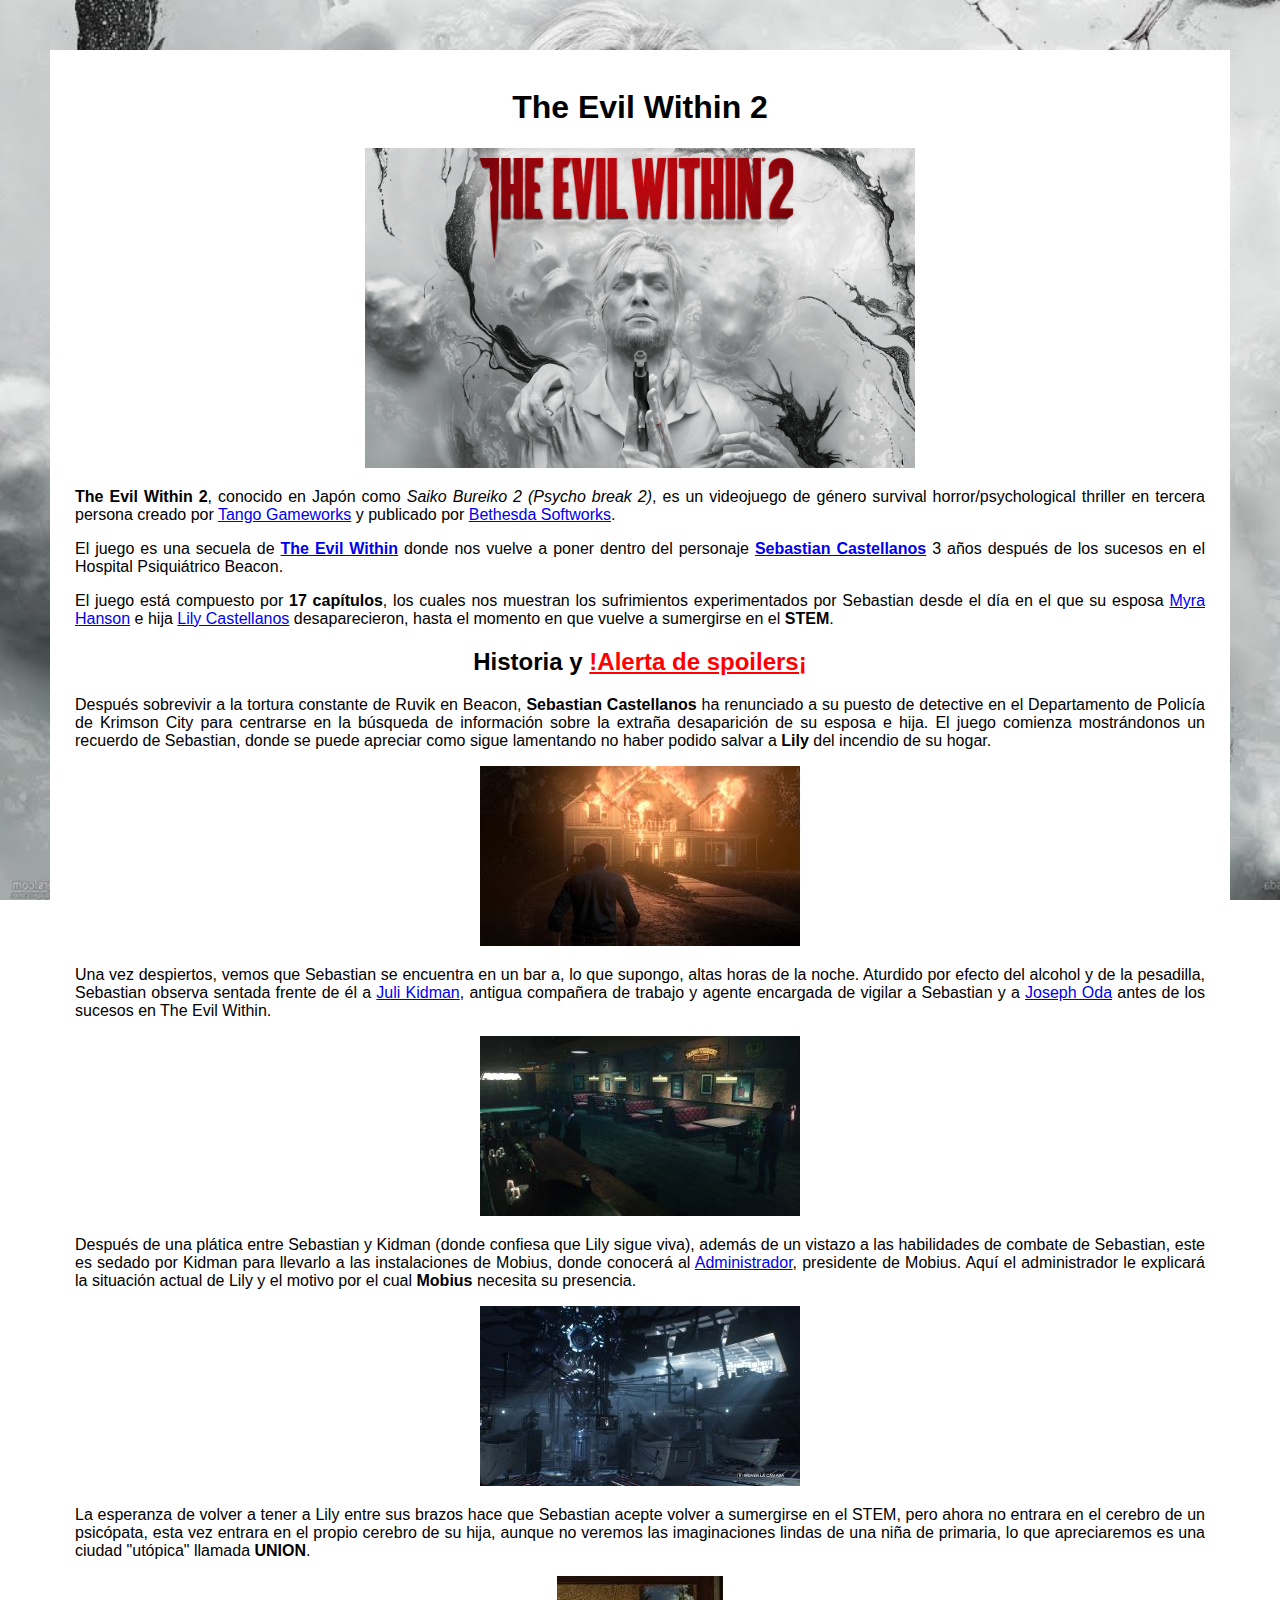
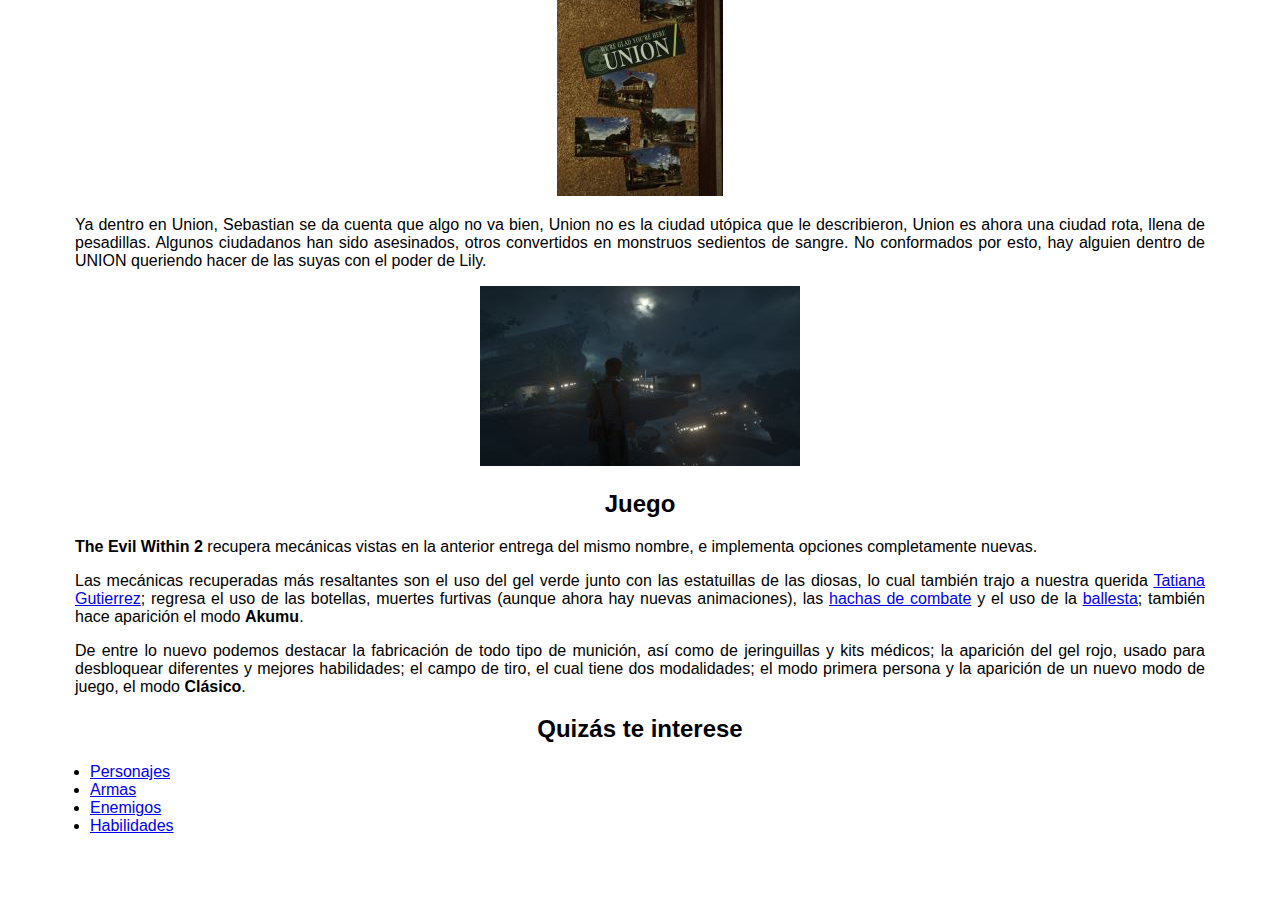
<file: index.html>
<!DOCTYPE html>
<html lang="es-MX" dir="ltr">
  <head>
    <meta charset="utf-8">
    <meta name="author" content="LCD">
    <meta name="description" content="Página web sobre el contenido de The Evil Within 2">
    <link rel="stylesheet" href="styles/style.css">
    <link rel="shortcut icon" href="favicon.ico" type="image/x-icon">
    <title>The Evil Within 2</title>
  </head>
  <body>
    <main>
      <br>
      <header>
        <h1>The Evil Within 2</h1>
      </header>
      <article>
        <div class="PImagen">
          <a href="images/RBackground.png"><img src="images/TEW2.png" alt="The Evil Within 2" class="PImagen" height="320px" width="550px" title="The Evil Within 2"></a>
        </div>

        <section class="Introduccion">
          <p><strong>The Evil Within 2</strong>, conocido en Japón como <i><span lang="ja">Saiko Bureiko 2</span> <span>(Psycho break 2)</span></i>, es un videojuego de género survival horror/psychological thriller
             en tercera persona creado por <a href="https://www.tangogameworks.com/" target="_blank">Tango Gameworks</a> y publicado por <a href="https://bethesda.net/es/dashboard" target="_blank">
             Bethesda Softworks</a>.
          </p>

          <p>El juego es una secuela de <a href="https://es.wikipedia.org/wiki/The_Evil_Within" target="_blank"><strong>The Evil Within</strong></a> donde nos vuelve a poner dentro del personaje <a href="NPCs.html#Sebastian"><strong>Sebastian Castellanos</strong></a>
             3 años después de los sucesos en el Hospital Psiquiátrico Beacon.
          </p>

          <p>El juego está compuesto por <strong>17 capítulos</strong>, los cuales nos muestran los sufrimientos experimentados por Sebastian desde el día en el que su esposa <a href="NPCs.html#Myra">Myra Hanson</a> e hija <a href="NPCs.html#Lily">Lily Castellanos</a> desaparecieron,
             hasta el momento en que vuelve a sumergirse en el <strong>STEM</strong>.
          </p>
        </section>

        <section class="Historia">
          <h2>Historia y <u class="spoilers">!Alerta de spoilers¡</u></h2>
          <p>Después sobrevivir a la tortura constante de Ruvik en Beacon, <strong>Sebastian Castellanos</strong> ha renunciado a su puesto de detective en el Departamento de Policía de Krimson City para centrarse en la búsqueda de información sobre
             la extraña desaparición de su esposa e hija. El juego comienza mostrándonos un recuerdo de Sebastian, donde se puede apreciar como sigue lamentando no haber podido salvar a <strong>Lily</strong> del incendio de su hogar.
             <div class="PImagen">
               <a href="images/llamas.jpg"><img src="images/llamasP.jpg" alt="Sueño vivido" title="Sueño vivido"></a>
             </div>

          <p>Una vez despiertos, vemos que Sebastian se encuentra en un bar a, lo que supongo, altas horas de la noche. Aturdido por efecto del alcohol y de la pesadilla, Sebastian observa sentada frente de él a <a href="NPCs.html#Kidman">Juli Kidman</a>, antigua compañera
             de trabajo y agente encargada de vigilar a Sebastian y a <a href="NPCs.html#Oda">Joseph Oda</a> antes de los sucesos en The Evil Within.
             <div class="PImagen">
               <a href="images/bar.jpg"><img src="images/barP.jpg" title="Refugio falso" alt="Refugio falso"></a>
             </div>

          <p>Después de una plática entre Sebastian y Kidman (donde confiesa que Lily sigue viva), además de un vistazo a las habilidades de combate de Sebastian, este es sedado por Kidman para llevarlo a las instalaciones de Mobius, donde conocerá al <a href="NPCs.html#Admin">Administrador</a>, presidente de Mobius.
            Aquí el administrador le explicará la situación actual de Lily y el motivo por el cual <strong>Mobius</strong> necesita su presencia.
            <div class="PImagen">
              <a href="images/Mobius.jpg"><img src="images/MobiusP.jpg" title="STEM" alt="STEM"></a>
            </div>

          <p>La esperanza de volver a tener a Lily entre sus brazos hace que Sebastian acepte volver a sumergirse en el STEM, pero ahora no entrara en el cerebro de un psicópata, esta vez entrara en el propio cerebro de su hija, aunque no veremos las imaginaciones lindas de una niña de primaria,
             lo que apreciaremos es una ciudad "utópica" llamada <strong>UNION</strong>.
             <div class="PImagen">
               <a href="images/UnionG.jpg"><img src="images/Union.jpg" alt="UNION" title="UNION"></a>
             </div>


          <p>Ya dentro en Union, Sebastian se da cuenta que algo no va bien, Union no es la ciudad utópica que le describieron, Union es ahora una ciudad rota, llena de pesadillas. Algunos ciudadanos han sido asesinados, otros convertidos en monstruos sedientos de sangre. No conformados por esto,
             hay alguien dentro de UNION queriendo hacer de las suyas con el poder de Lily.
             <div class="PImagen">
               <a href="images/destruido.jpg"><img src="images/destruidoP.jpg" alt="Union destruida" title="UNION destruida"></a>
             </div>

        </section>

        <section class="juego">
          <h2>Juego</h2>

          <p><strong>The Evil Within 2</strong> recupera mecánicas vistas en la anterior entrega del mismo nombre, e implementa opciones completamente nuevas.
          </p>

          <p>Las mecánicas recuperadas más resaltantes son el uso del gel verde junto con las estatuillas de las diosas, lo cual también trajo a nuestra querida
            <a href="NPCs.html#Tatiana">Tatiana Gutierrez</a>; regresa el uso de las botellas, muertes furtivas (aunque ahora hay nuevas animaciones), las <a href="weapons.html#Hacha">hachas de combate</a> y el uso de la <a href="weapons.html#Ballesta" >ballesta</a>;
            también hace aparición el modo <strong>Akumu</strong>.
          </p>

          <p>De entre lo nuevo podemos destacar la fabricación de todo tipo de munición, así como de jeringuillas y kits médicos; la aparición del gel rojo, usado para
            desbloquear diferentes y mejores habilidades; el campo de tiro, el cual tiene dos modalidades; el modo primera persona y la aparición de un nuevo modo de juego,
            el modo <strong>Clásico</strong>.
          </p>
        </section>
      </article>
    </main>

    <nav>
      <h2>Quizás te interese</h2>
      <ul>
        <li><a href="NPCs.html" target="_blank">Personajes</a></li>
        <li><a href="weapons.html" target="_blank">Armas</a></li>
        <li><a href="enemies.html" target="_blank">Enemigos</a></li>
        <li><a href="skills.html" target="_blank">Habilidades</a></li>
      </ul>
    </nav>
    <br>
  </body>
</html>
</file>
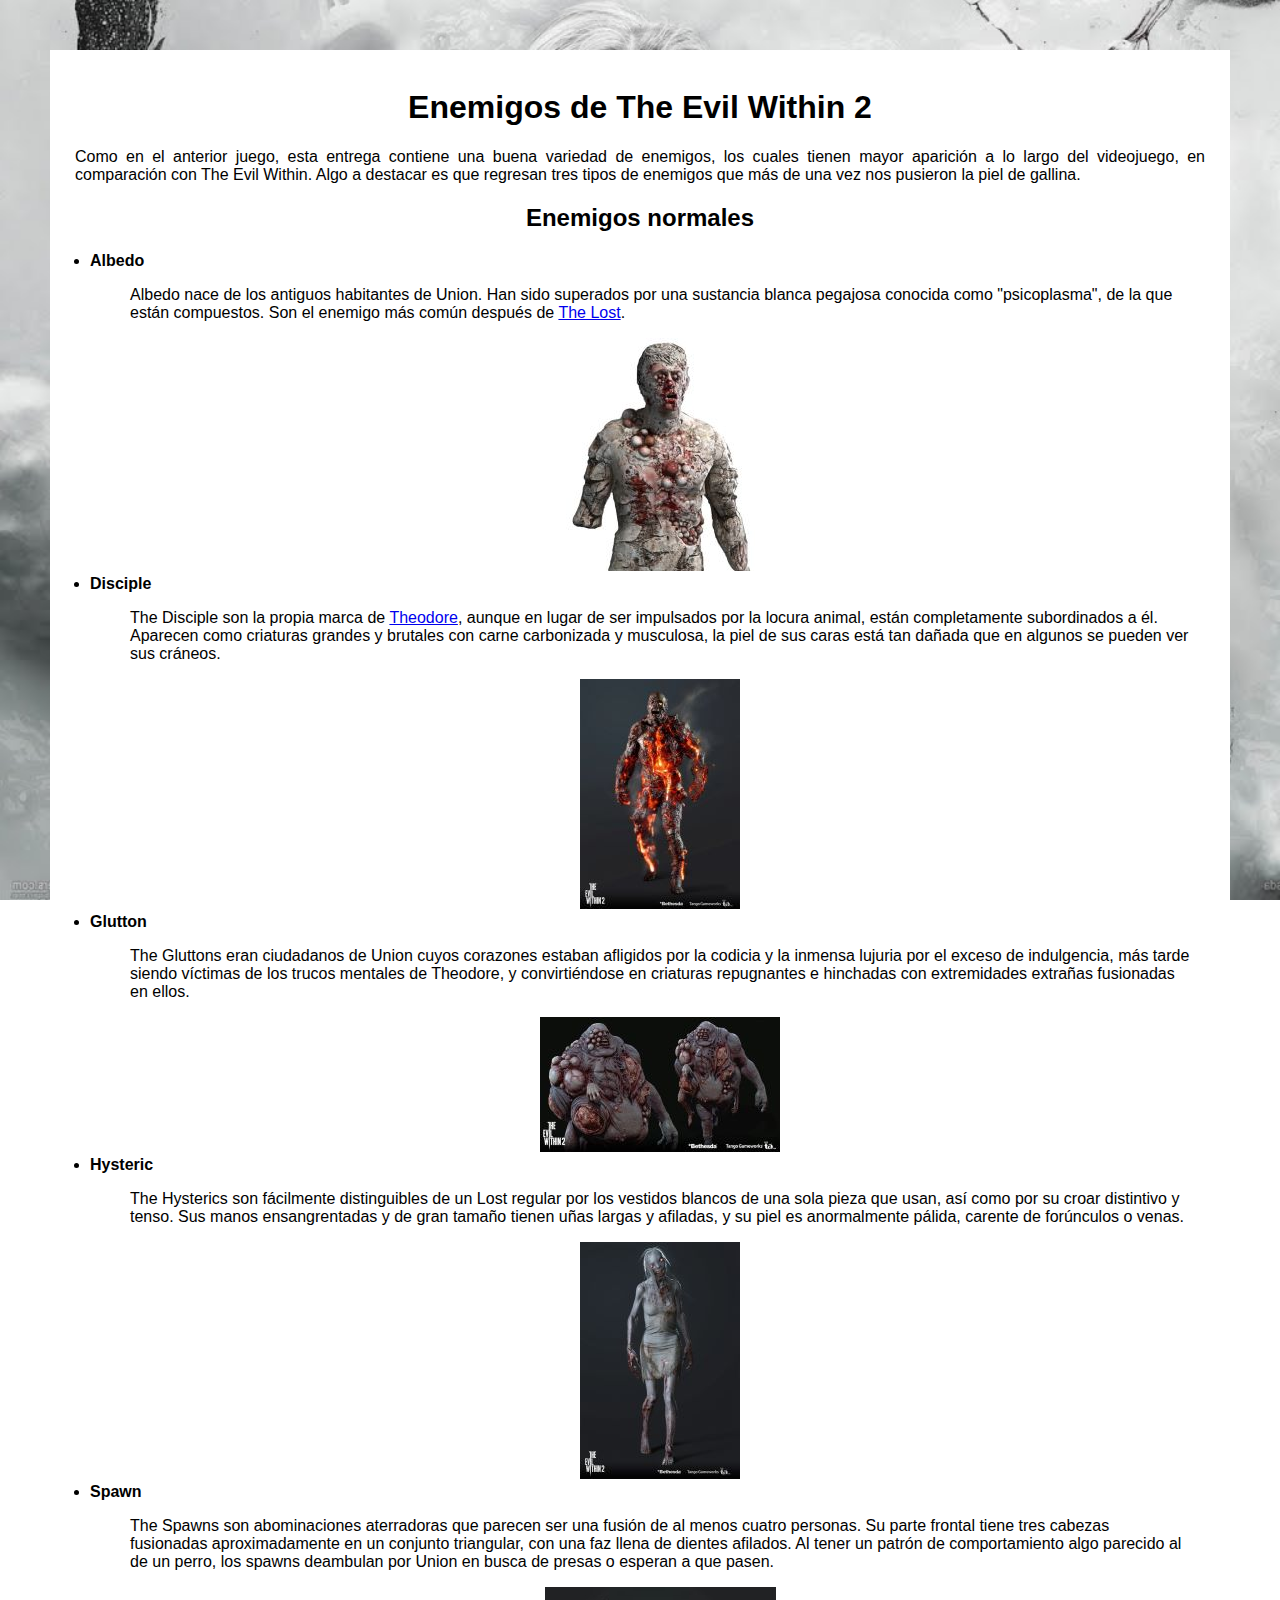
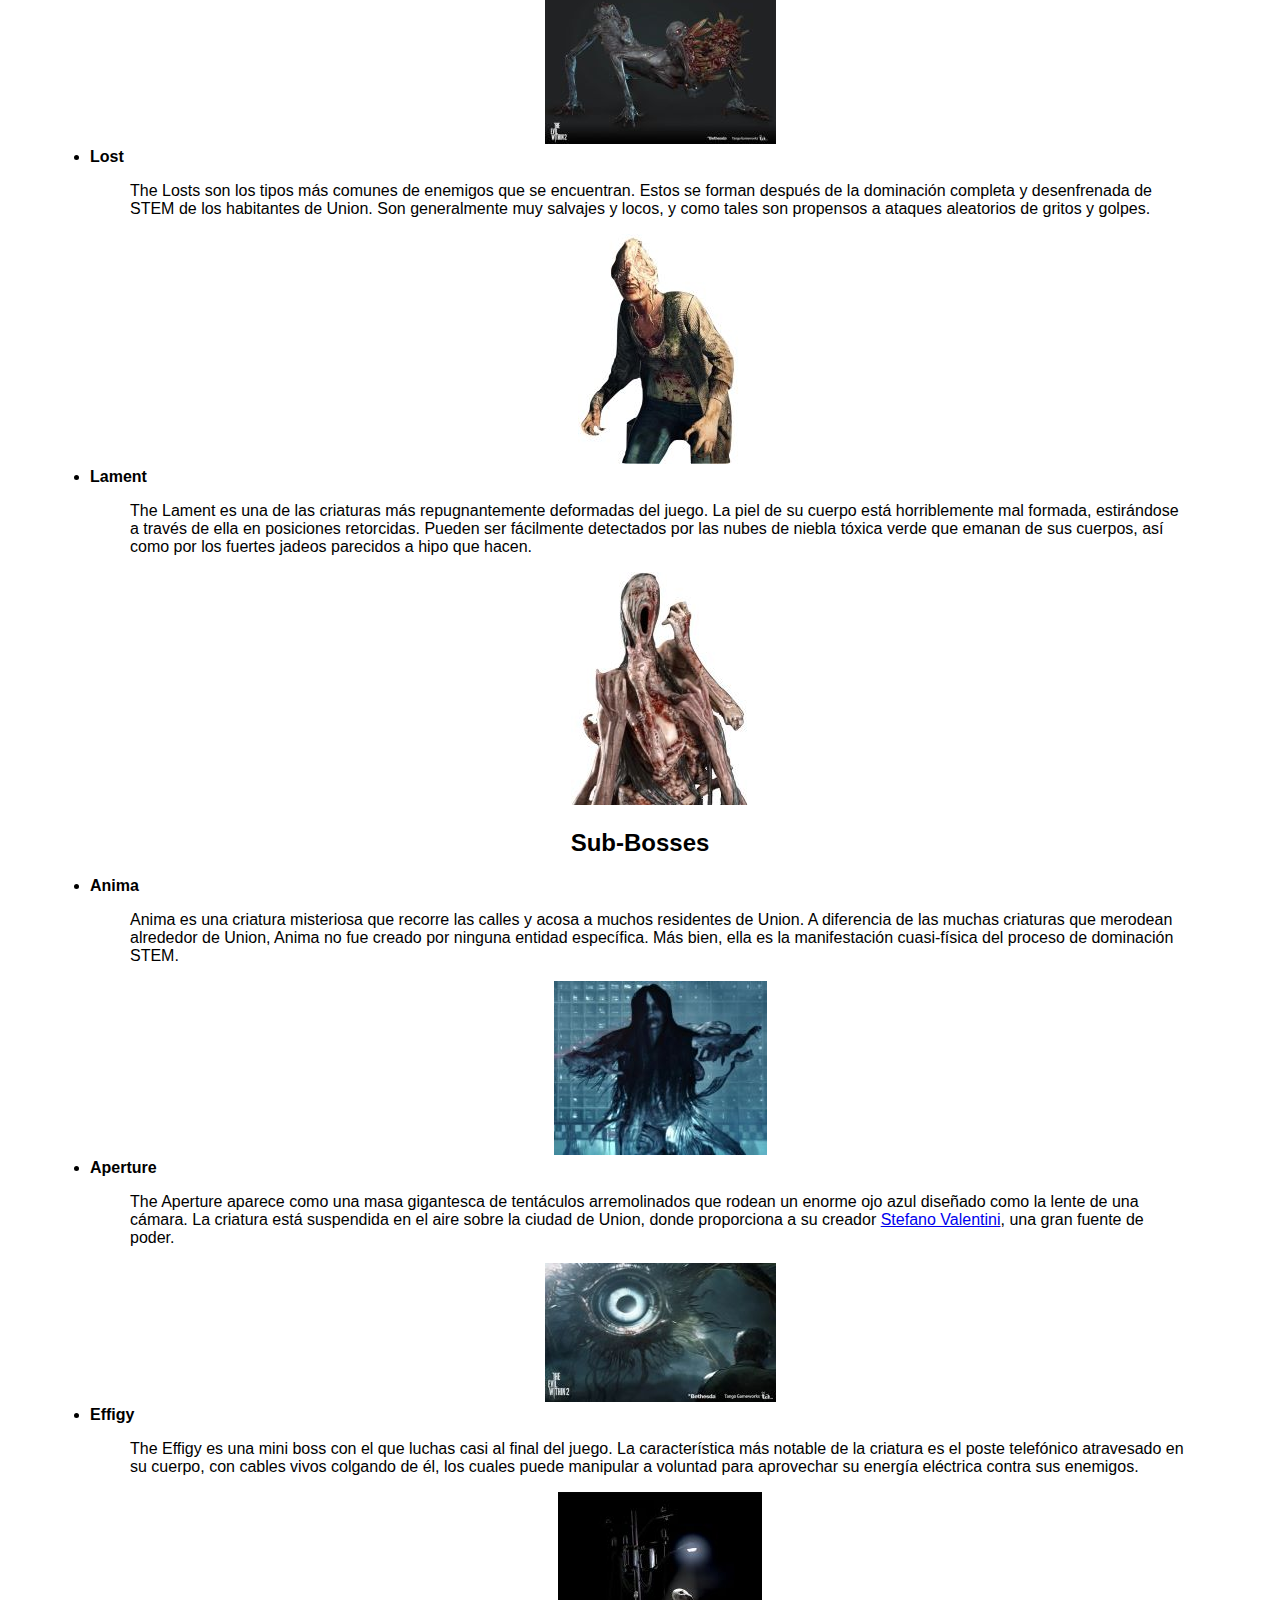
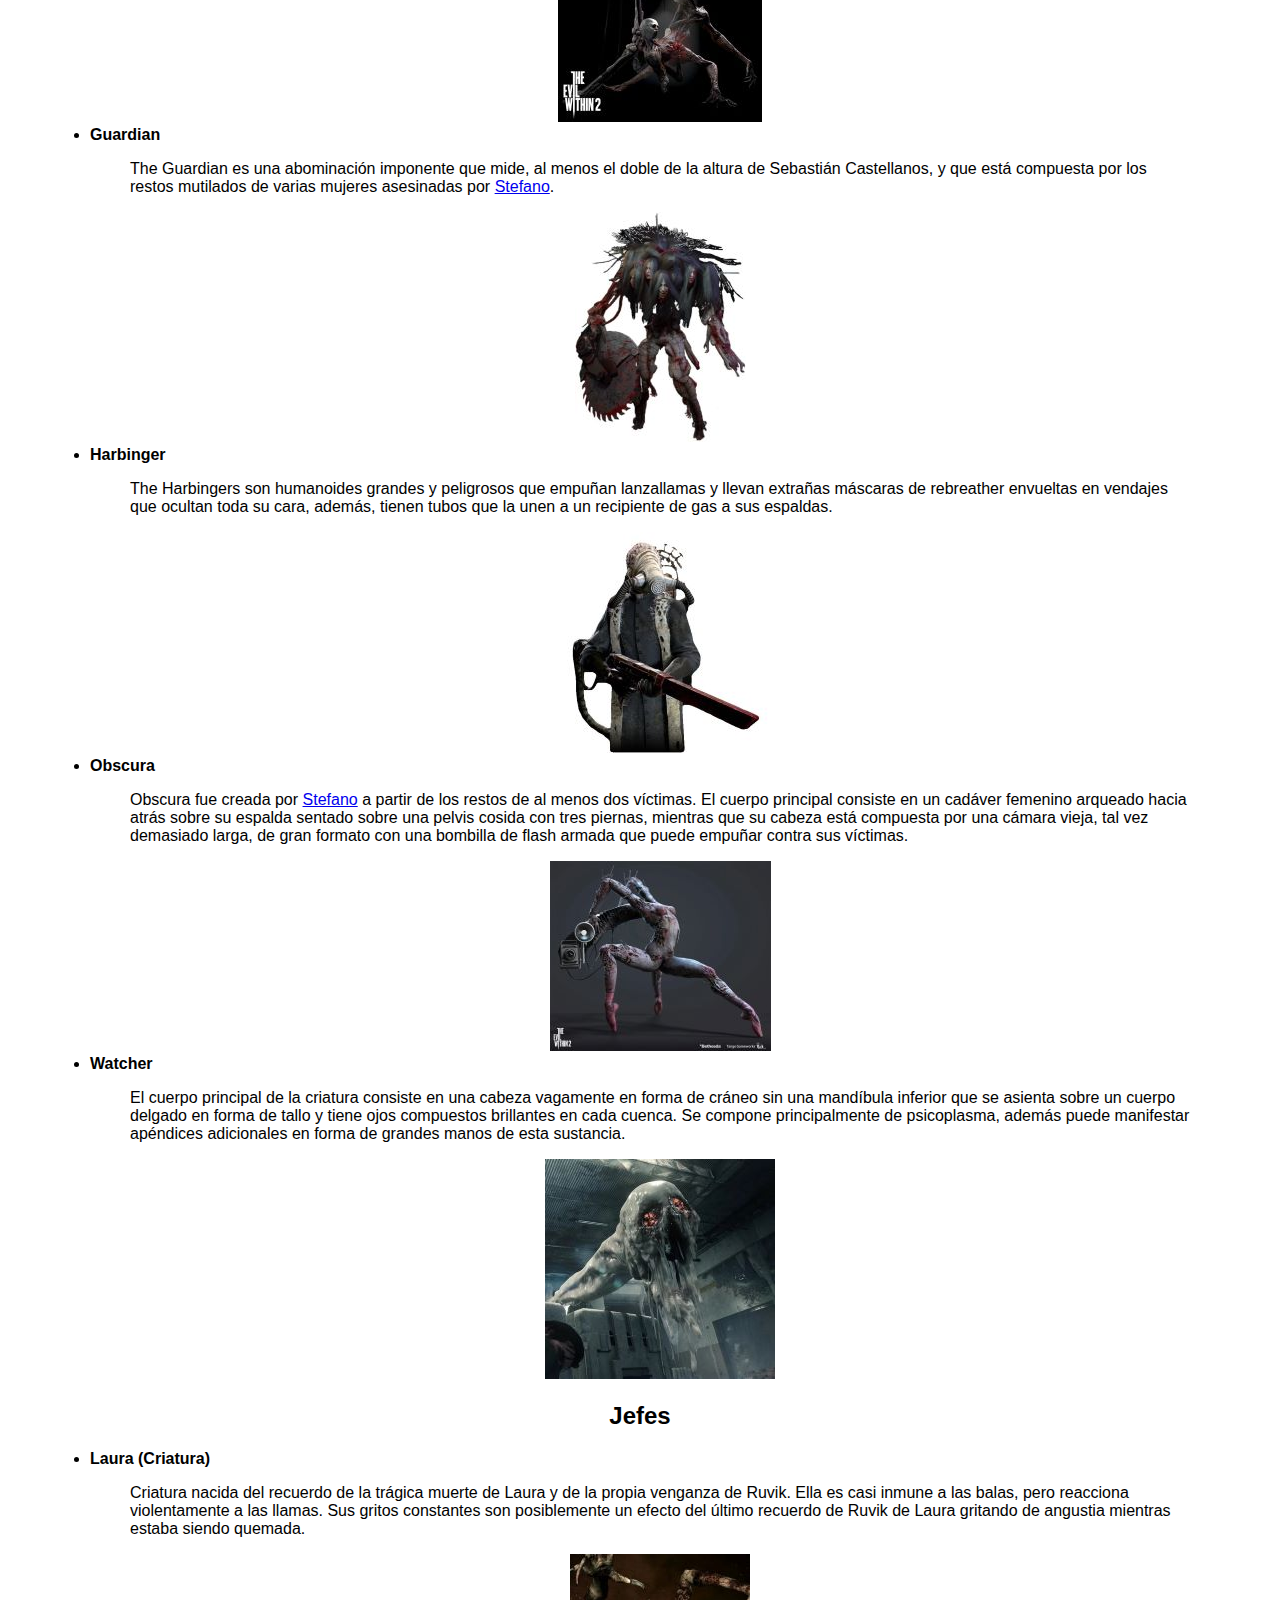
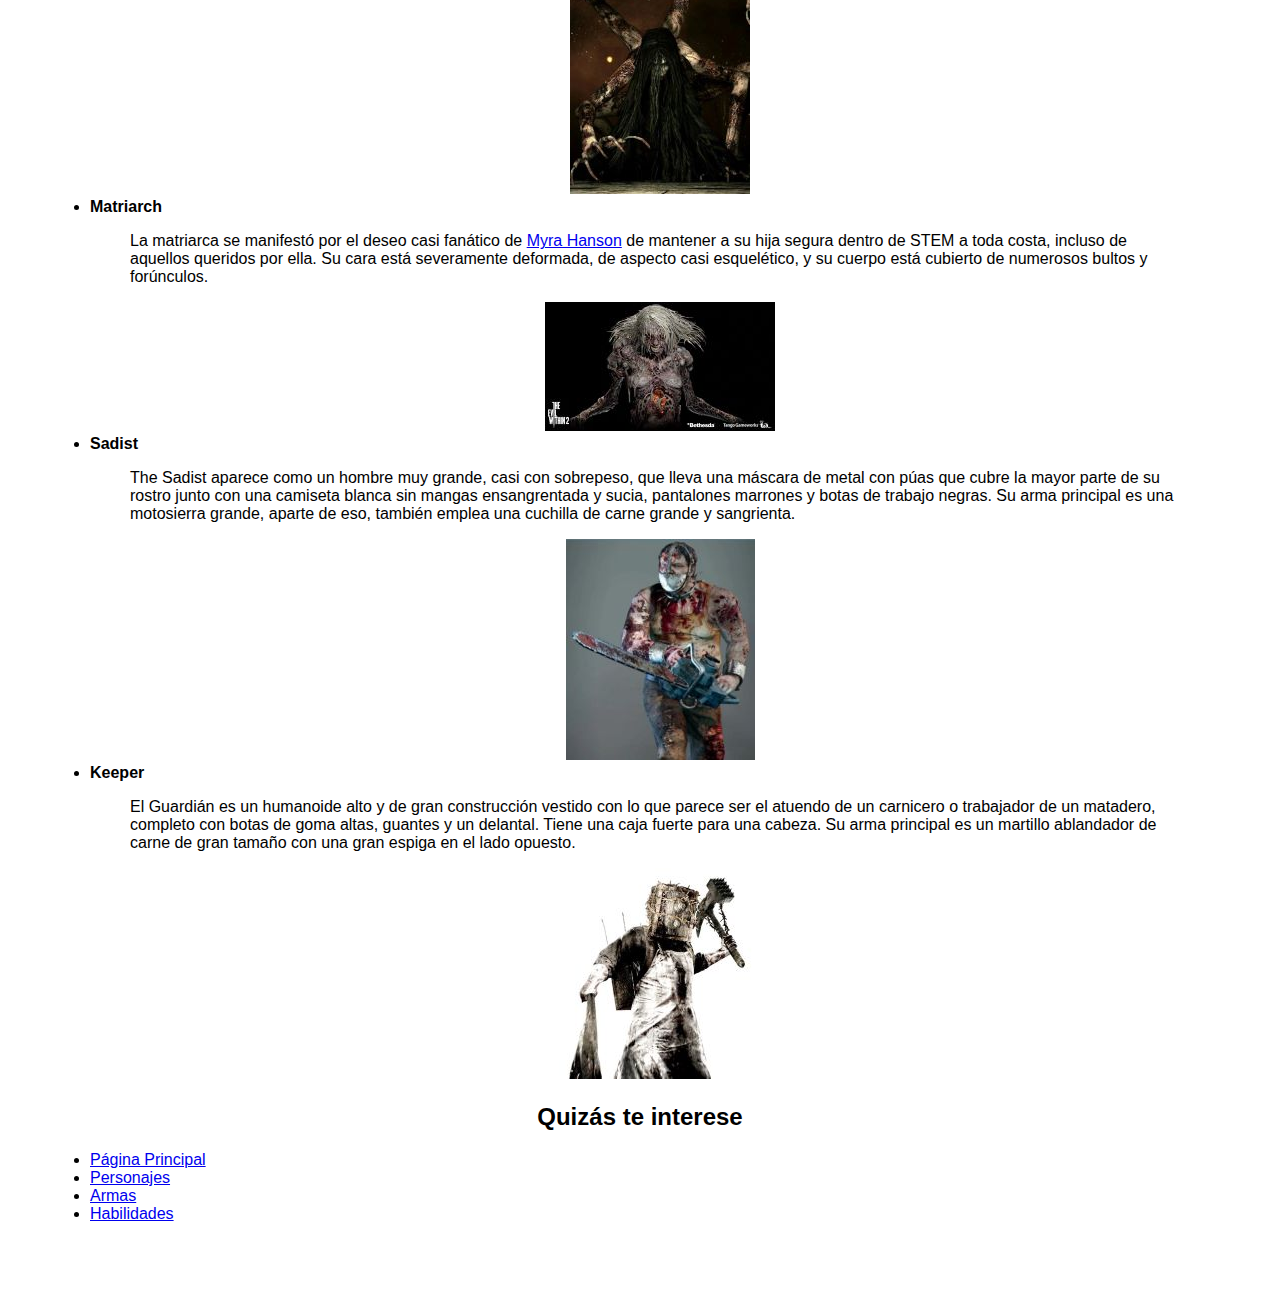
<file: enemies.html>
<!DOCTYPE html>
<html lang="es-MX" dir="ltr">
  <head>
    <meta charset="utf-8">
    <meta name="author" content="LCD">
    <meta name="description" content="Todos los enemigos del videojuegos de The Evil Within 2">
    <link rel="stylesheet" href="styles/style.css">
    <link rel="shortcut icon" href="favicon.ico" type="image/x-icon">
    <title>Enemigos</title>
  </head>
  <body>
    <main>
      <br>
      <header>
        <h1>Enemigos de The Evil Within 2</h1>
      </header>
      <article>
        <p>Como en el anterior juego, esta entrega contiene una buena variedad de enemigos, los cuales tienen mayor aparición a lo largo
          del videojuego, en comparación con The Evil Within. Algo a destacar es que regresan tres tipos de enemigos que más de una vez nos
          pusieron la piel de gallina.
        </p>

        <section class="Enemigos Normales">
          <h2>Enemigos normales</h2>
          <ul>
            <li><strong lang="en">Albedo</strong>
              <p><blockquote cite="https://theevilwithin.fandom.com/wiki/Albedo">Albedo nace de los antiguos habitantes de Union. Han sido superados por una
                 sustancia blanca pegajosa conocida como "psicoplasma", de la que están compuestos. Son el enemigo más común después de <a href="Lost">The Lost</a>.</blockquote>
                <div class="PImagen">
                  <a href="images/enemies/AlbedoG.jpg"><img src="images/enemies/Albedo.jpg" alt="Albedo" title="Albedo"></a>
                </div>
            </li>

            <li><strong lang="en">Disciple</strong>
              <p><blockquote cite="https://theevilwithin.fandom.com/wiki/Disciple">The Disciple son la propia marca de <a href="NPCs.html#Theodore">Theodore</a>, aunque en lugar
                  de ser impulsados por la locura animal, están completamente subordinados a él. Aparecen como criaturas grandes y brutales con carne
                  carbonizada y musculosa, la piel de sus caras está tan dañada que en algunos se pueden ver sus cráneos.</blockquote>
                <div class="PImagen">
                  <a href="images/enemies/DiscipleG.jpg"><img src="images/enemies/Disciple.jpg" alt="Disciple" title="Disciple"></a>
                </div>
            </li>

            <li><strong lang="en">Glutton</strong>
              <p><blockquote cite="https://theevilwithin.fandom.com/wiki/Glutton">The Gluttons eran ciudadanos de Union cuyos corazones estaban afligidos por la codicia
                 y la inmensa lujuria por el exceso de indulgencia, más tarde siendo víctimas de los trucos mentales de Theodore, y convirtiéndose
                 en criaturas repugnantes e hinchadas con extremidades extrañas fusionadas en ellos.</blockquote>
                <div class="PImagen">
                  <a href="images/enemies/GluttonG.jpg"><img src="images/enemies/Glutton.jpg" alt="Glutton" title="Glutton"></a>
                </div>
            </li>

            <li><strong lang="en">Hysteric</strong>
              <p><blockquote cite="https://theevilwithin.fandom.com/wiki/Hysteric">The Hysterics son fácilmente distinguibles de un Lost regular por los vestidos blancos de una
                 sola pieza que usan, así como por su croar distintivo y tenso. Sus manos ensangrentadas y de gran tamaño tienen uñas largas y afiladas, y su piel es
                 anormalmente pálida, carente de forúnculos o venas.</blockquote>
                <div class="PImagen">
                  <a href="images/enemies/HystericG.jpg"><img src="images/enemies/Hysteric.jpg" alt="Hysteric" title="Hysteric"></a>
                </div>
            </li>

            <li><strong lang="en">Spawn</strong>
              <p><blockquote cite="https://theevilwithin.fandom.com/wiki/Spawn">The Spawns son abominaciones aterradoras que parecen ser una fusión de al menos cuatro personas.
                Su parte frontal tiene tres cabezas fusionadas aproximadamente en un conjunto triangular, con una faz llena de dientes afilados. Al tener un patrón de
                comportamiento algo parecido al de un perro, los spawns deambulan por Union en busca de presas o esperan a que pasen.</blockquote>
                <div class="PImagen">
                  <a href="images/enemies/SpawnG.jpg"><img src="images/enemies/Spawn.jpg" alt="Spawn" title="Spawn"></a>
                </div>
            </li>

            <li id="Lost" lang="en"><strong>Lost</strong>
              <p><blockquote cite="https://theevilwithin.fandom.com/wiki/The_Lost">The Losts son los tipos más comunes de enemigos que se encuentran. Estos se forman después de la dominación
                 completa y desenfrenada de STEM de los habitantes de Union. Son generalmente muy salvajes y locos, y como tales son propensos a ataques aleatorios de gritos y golpes.</blockquote>
                <div class="PImagen">
                  <a href="images/enemies/TheLostG.jpg"><img src="images/enemies/TheLost.jpg" alt="Lost" title="Lost"></a>
                </div>
            </li>

            <li><strong lang="en">Lament</strong>
              <p><blockquote cite="https://theevilwithin.fandom.com/wiki/Lament">The Lament es una de las criaturas más repugnantemente deformadas del juego.
                 La piel de su cuerpo está horriblemente mal formada, estirándose a través de ella en posiciones retorcidas. Pueden ser fácilmente detectados
                 por las nubes de niebla tóxica verde que emanan de sus cuerpos, así como por los fuertes jadeos parecidos a hipo que hacen.</blockquote>
                <div class="PImagen">
                  <a href="images/enemies/LamentG.jpg"><img src="images/enemies/Lament.jpg" alt="Lament" title="Lament"></a>
                </div>
            </li>
          </ul>
        </section>

        <section class="Sub Bosses">
          <h2>Sub-Bosses</h2>
          <ul>
            <li><strong lang="en">Anima</strong>
              <p><blockquote cite="https://theevilwithin.fandom.com/wiki/Anima">Anima es una criatura misteriosa que recorre las calles y acosa a muchos residentes de Union.
                 A diferencia de las muchas criaturas que merodean alrededor de Union, Anima no fue creado por ninguna entidad específica.
                 Más bien, ella es la manifestación cuasi-física del proceso de dominación STEM. </blockquote>
                <div class="PImagen">
                  <a href="images/enemies/AnimaG.jpg"><img src="images/enemies/Anima.jpg" alt="Anima" title="Anima"></a>
                </div>
            </li>

            <li><strong lang="en">Aperture</strong>
              <p><blockquote cite="https://theevilwithin.fandom.com/wiki/Aperture">The Aperture aparece como una masa gigantesca de tentáculos arremolinados
                 que rodean un enorme ojo azul diseñado como la lente de una cámara. La criatura está suspendida en el aire sobre la ciudad de Union,
                 donde proporciona a su creador <a href="NPCs.html#Stefano">Stefano Valentini</a>, una gran fuente de poder.</blockquote>
                <div class="PImagen">
                  <a href="images/enemies/ApertureG.jpg"><img src="images/enemies/Aperture.jpg" alt="Aperture" title="Aperture"></a>
                </div>
            </li>

            <li><strong lang="en">Effigy</strong>
            <p><blockquote cite="https://theevilwithin.fandom.com/wiki/Effigy">The Effigy es una mini boss con el que luchas casi al final del juego.
               La característica más notable de la criatura es el poste telefónico atravesado en su cuerpo, con cables vivos colgando de él,
               los cuales puede manipular a voluntad para aprovechar su energía eléctrica contra sus enemigos.</blockquote>
              <div class="PImagen">
                <a href="images/enemies/EffigyG.jpg"><img src="images/enemies/Effigy.jpg" alt="Effigy" title="Effigy"></a>
              </div>
          </li>

            <li><strong lang="en">Guardian</strong>
            <p><blockquote cite="https://theevilwithin.fandom.com/wiki/Guardian">The Guardian es una abominación imponente que mide, al menos
               el doble de la altura de Sebastián Castellanos, y que está compuesta por los restos mutilados de varias mujeres asesinadas por <a href="NPCs.html#Stefano">Stefano</a>.</blockquote>
              <div class="PImagen">
                <a href="images/enemies/GuardianG.jpg"><img src="images/enemies/Guardian.jpg" alt="Guardian" title="Guardian"></a>
              </div>
          </li>

            <li id="Harbinger" lang="en"><strong>Harbinger</strong>
            <p><blockquote cite="https://theevilwithin.fandom.com/wiki/Harbinger">The Harbingers son humanoides grandes y peligrosos que empuñan lanzallamas
               y llevan extrañas máscaras de rebreather envueltas en vendajes que ocultan toda su cara, además, tienen tubos que la unen a un recipiente de gas a sus espaldas.</blockquote>
              <div class="PImagen">
                <a href="images/enemies/HarbingerG.jpg"><img src="images/enemies/Harbinger.jpg" alt="Harbinger" title="Harbinger"></a>
              </div>
          </li>

            <li><strong lang="en">Obscura</strong>
            <p><blockquote cite="https://theevilwithin.fandom.com/wiki/Obscura">Obscura fue creada por <a href="NPCs.html#Stefano">Stefano</a> a partir de los restos de al menos dos víctimas.
              El cuerpo principal consiste en un cadáver femenino arqueado hacia atrás sobre su espalda sentado sobre una pelvis cosida con tres piernas,
              mientras que su cabeza está compuesta por una cámara vieja, tal vez demasiado larga, de gran formato con una bombilla de flash armada que puede empuñar contra sus víctimas.</blockquote>
              <div class="PImagen">
                <a href="images/enemies/ObscuraG.jpg"><img src="images/enemies/Obscura.jpg" alt="Obscura" title="Obscura"></a>
              </div>
          </li>

            <li><strong lang="en">Watcher</strong>
            <p><blockquote cite="https://theevilwithin.fandom.com/wiki/The_Watcher">El cuerpo principal de la criatura consiste en una cabeza vagamente en forma de cráneo sin una mandíbula inferior
               que se asienta sobre un cuerpo delgado en forma de tallo y tiene ojos compuestos brillantes en cada cuenca. Se compone principalmente de psicoplasma, además puede
               manifestar apéndices adicionales en forma de grandes manos de esta sustancia.</blockquote>
              <div class="PImagen">
                <a href="images/enemies/TheWatcherG.jpg"><img src="images/enemies/TheWatcher.jpg" alt="Watcher" title="Watcher"></a>
              </div>
          </li>
          </ul>
        </section>

        <section class="Bosses">
          <h2>Jefes</h2>
          <ul>
            <li><strong>Laura (Criatura)</strong>
              <p><blockquote cite="https://theevilwithin.fandom.com/wiki/Laura_(Creature)">Criatura nacida del recuerdo de la trágica muerte de Laura y de la propia venganza de Ruvik.
                Ella es casi inmune a las balas, pero reacciona violentamente a las llamas. Sus gritos constantes son posiblemente un efecto del último recuerdo de
                Ruvik de Laura gritando de angustia mientras estaba siendo quemada.</blockquote>
                <div class="PImagen">
                  <a href="images/enemies/LauraG.jpg"><img src="images/enemies/Laura.jpg" alt="Laura" title="Laura (Criatura)"></a>
                </div>
            </li>

            <li><strong lang="en">Matriarch</strong>
              <p><blockquote cite="https://theevilwithin.fandom.com/wiki/Matriarch">La matriarca se manifestó por el deseo casi fanático de <a href="NPCs.html#Myra">Myra Hanson</a> de mantener a su hija segura dentro
                de STEM a toda costa, incluso de aquellos queridos por ella. Su cara está severamente deformada, de aspecto casi esquelético, y su cuerpo está cubierto de numerosos bultos y forúnculos.</blockquote>
                <div class="PImagen">
                  <a href="images/enemies/MatriarchG.jpg"><img src="images/enemies/Matriarch.jpg" alt="Matriarch" title="Matriarch"></a>
                </div>
            </li>

            <li><strong lang="en">Sadist</strong>
              <p><blockquote cite="https://theevilwithin.fandom.com/wiki/Sadist">The Sadist aparece como un hombre muy grande, casi con sobrepeso, que lleva una máscara de metal con
                púas que cubre la mayor parte de su rostro junto con una camiseta blanca sin mangas ensangrentada y sucia, pantalones marrones y botas de trabajo negras.
               Su arma principal es una motosierra grande, aparte de eso, también emplea una cuchilla de carne grande y sangrienta.</blockquote>
                <div class="PImagen">
                  <a href="images/enemies/SadistG.jpg"><img src="images/enemies/Sadist.jpg" alt="Sadist" title="Sadist"></a>
                </div>
            </li>

            <li><strong lang="en">Keeper</strong>
              <p><blockquote cite="https://theevilwithin.fandom.com/wiki/The_Keeper">El Guardián es un humanoide alto y de gran construcción vestido con lo que parece ser el atuendo
                de un carnicero o trabajador de un matadero, completo con botas de goma altas, guantes y un delantal. Tiene una caja fuerte para una cabeza. Su arma principal
                es un martillo ablandador de carne de gran tamaño con una gran espiga en el lado opuesto.</blockquote>
                <div class="PImagen">
                  <a href="images/enemies/TheKeeperG.jpg"><img src="images/enemies/TheKeeper.jpg" alt="Keeper" title="Keeper"></a>
                </div>
            </li>
          </ul>
        </section>
      </article>
    </main>

    <nav>
      <h2>Quizás te interese</h2>
      <ul>
        <li><a href="index.html" target="_blank">Página Principal</a></li>
        <li><a href="NPCs.html" target="_blank">Personajes</a></li>
        <li><a href="weapons.html" target="_blank">Armas</a></li>
        <li><a href="skills.html" target="_blank">Habilidades</a></li>
      </ul>
    </nav>
    <br>
  </body>
</html>
</file>
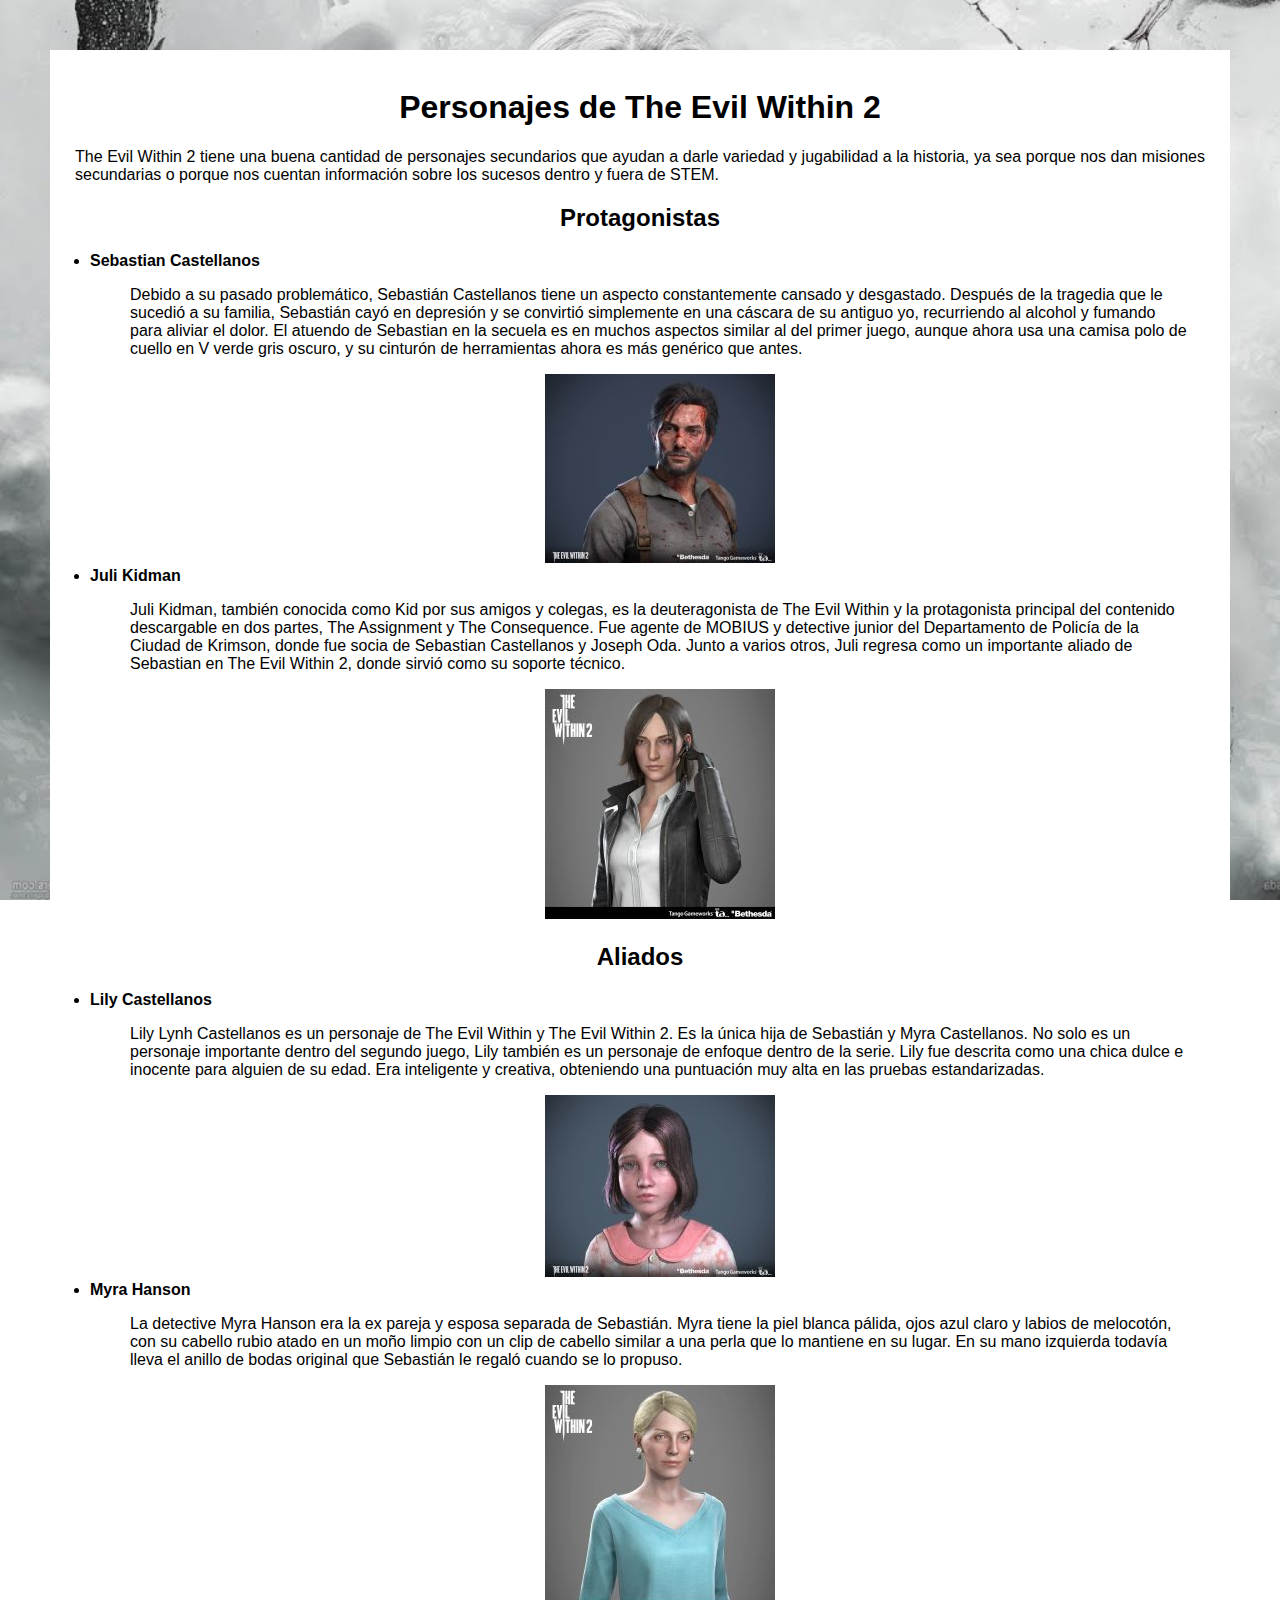
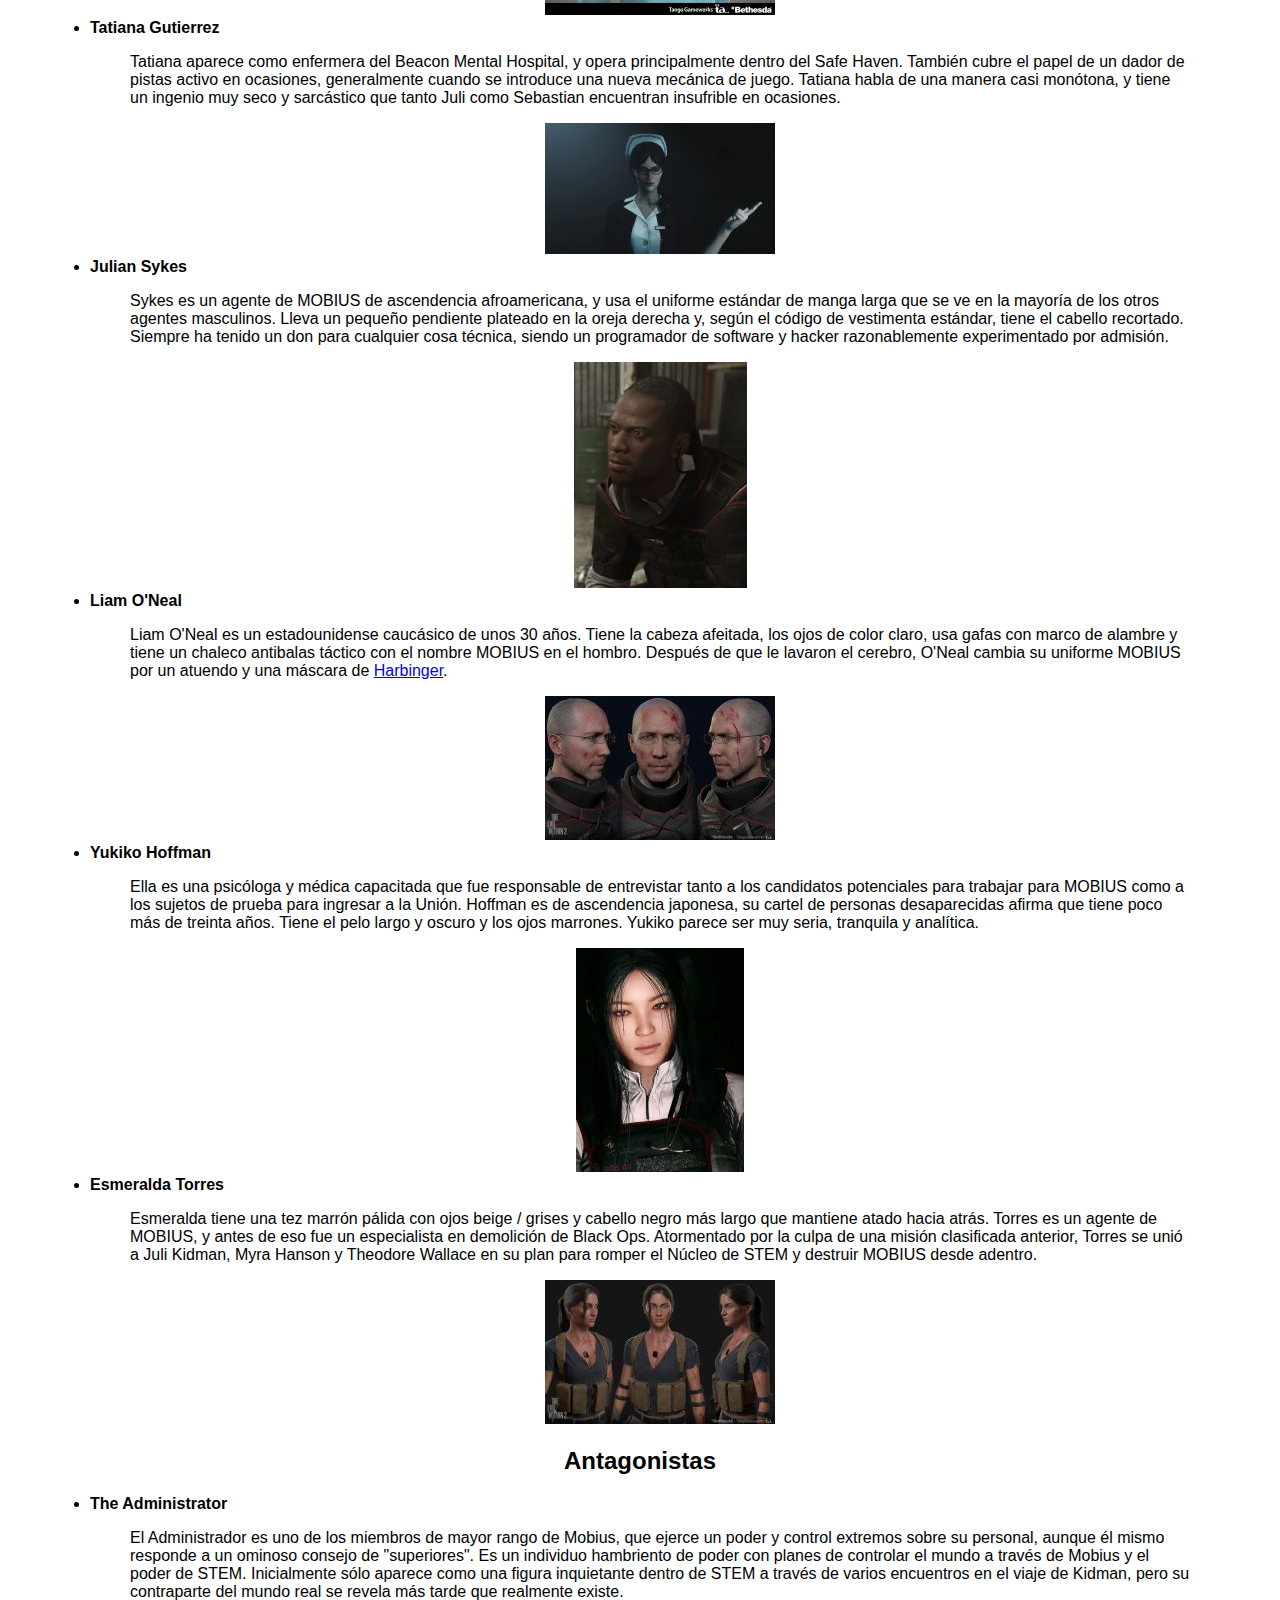
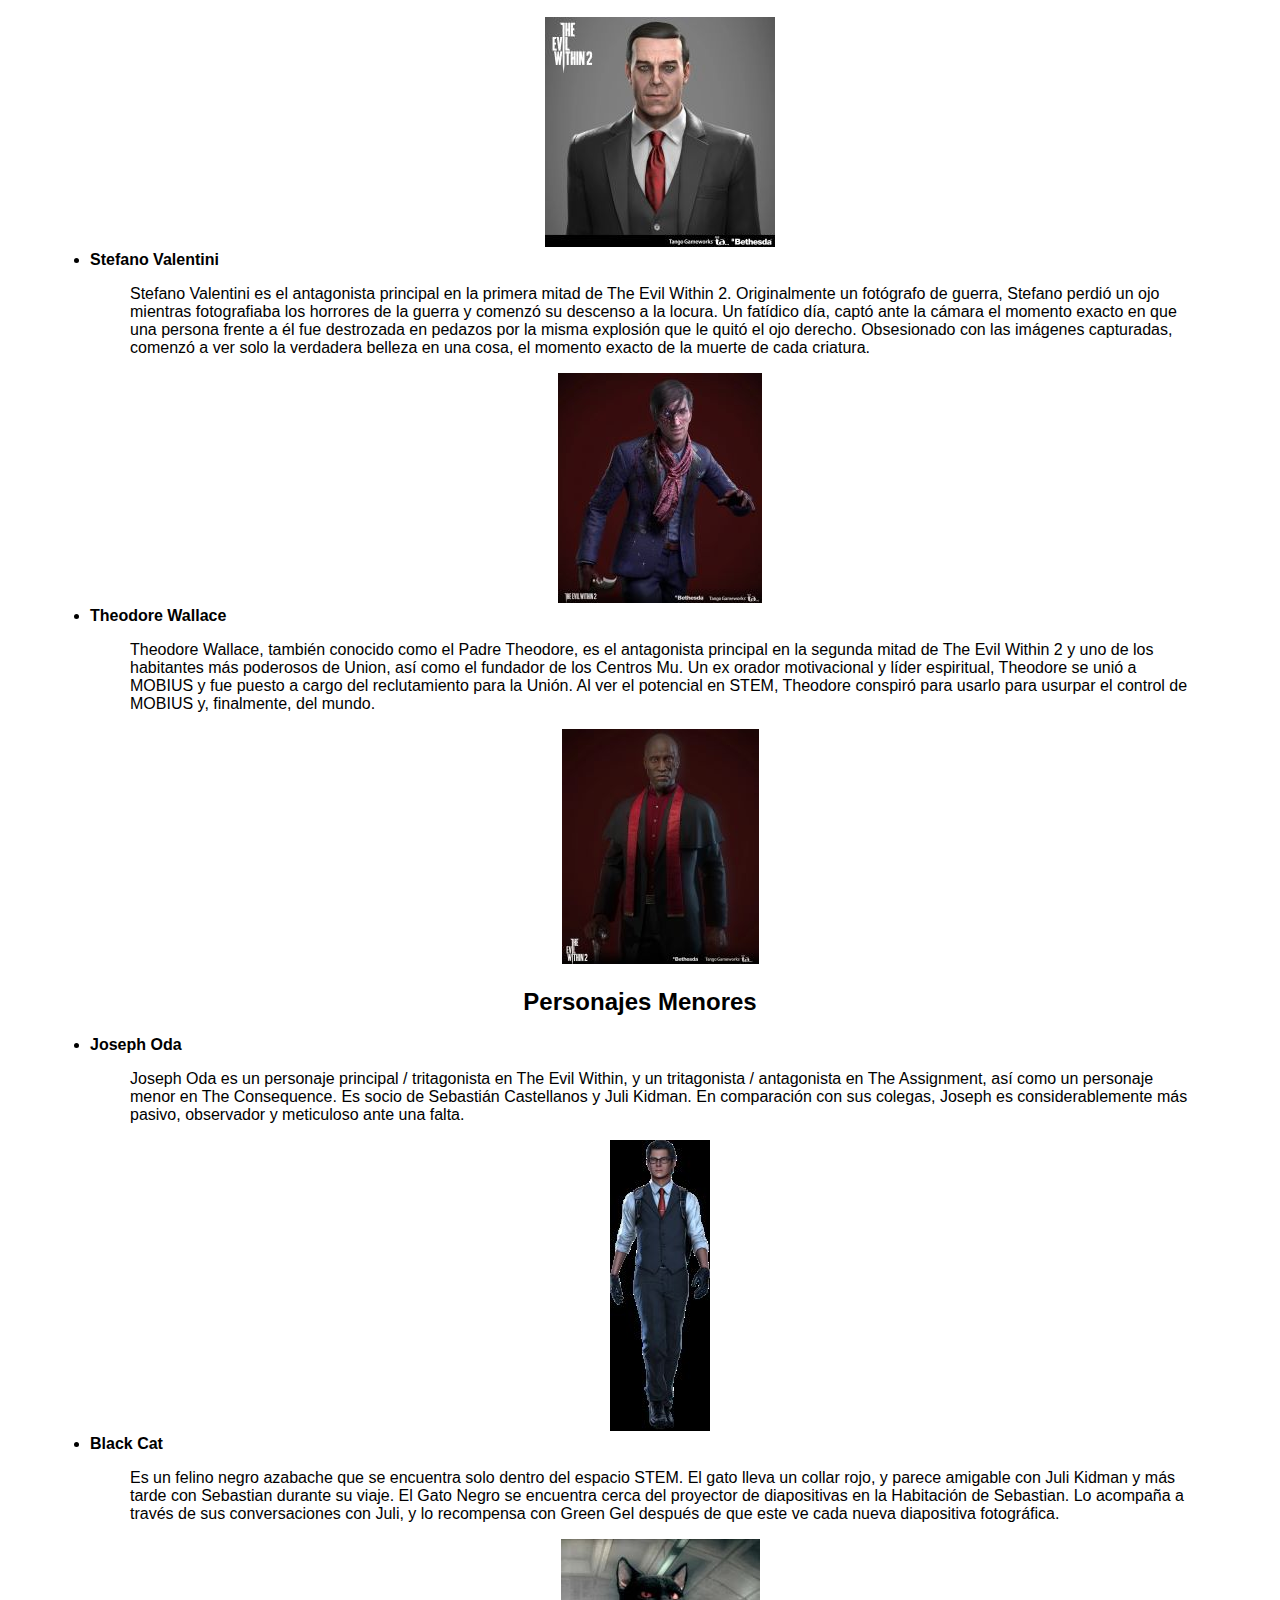
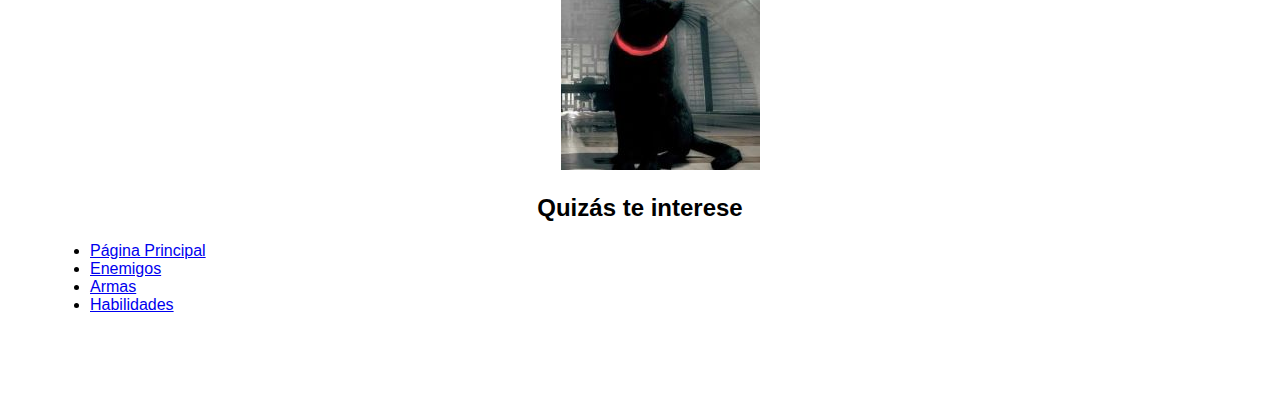
<file: NPCs.html>
<!DOCTYPE html>
<html lang="es-MX" dir="ltr">
  <head>
    <meta charset="utf-8">
    <meta name="author" content="LCD">
    <meta name="description" content="Todos los personajes de The Evil Within 2">
    <link rel="stylesheet" href="styles/style.css">
    <link rel="shortcut icon" href="favicon.ico" type="image/x-icon">
    <title>NPC's</title>
  </head>
  <body>
    <main>
      <br>
      <header>
        <h1>Personajes de The Evil Within 2</h1>
      </header>
      <article>
        <p>The Evil Within 2 tiene una buena cantidad de personajes secundarios que ayudan a darle variedad y jugabilidad a la historia, ya sea porque nos dan misiones secundarias o porque nos
        cuentan información sobre los sucesos dentro y fuera de STEM.</p>

        <section class="Protagonistas">
          <h2>Protagonistas</h2>
          <ul>
            <li id="Sebastian"><strong>Sebastian Castellanos</strong>
              <p><blockquote cite="https://theevilwithin.fandom.com/wiki/Sebastian_Castellanos">Debido a su pasado problemático, Sebastián Castellanos tiene un aspecto constantemente cansado y desgastado.
                 Después de la tragedia que le sucedió a su familia, Sebastián cayó en depresión y se convirtió simplemente en una cáscara de su antiguo yo, recurriendo al alcohol y fumando para aliviar el dolor.
                 El atuendo de Sebastian en la secuela es en muchos aspectos similar al del primer juego, aunque ahora usa una camisa polo de cuello en V verde gris oscuro, y su cinturón de herramientas ahora es más genérico que antes.</blockquote>
                <div class="PImagen">
                  <a href="images/NPC/sebastianG.jpg"><img src="images/NPC/sebastian.jpg" alt="Sebastian Castellanos" title="Sebastian Castellanos"></a>
                </div>
            </li>

            <li id="Kidman"><strong>Juli Kidman</strong>
              <p><blockquote cite="https://theevilwithin.fandom.com/wiki/Juli_Kidman#The_Evil_Within_2">Juli Kidman, también conocida como Kid por sus amigos y colegas, es la deuteragonista de The Evil Within y la protagonista
                principal del contenido descargable en dos partes, The Assignment y The Consequence. Fue agente de MOBIUS y detective junior del Departamento de Policía de la Ciudad de Krimson, donde fue socia de
                Sebastian Castellanos y Joseph Oda. Junto a varios otros, Juli regresa como un importante aliado de Sebastian en The Evil Within 2, donde sirvió como su soporte técnico.</blockquote>
                <div class="PImagen">
                  <a href="images/NPC/kidmanG.jpg"><img src="images/NPC/kidman.jpg" alt="Juli Kidman" title="Juli Kidman"></a>
                </div>
            </li>
          </ul>
        </section>

        <section class="Aliados">
          <h2>Aliados</h2>
          <ul>
            <li id="Lily"><strong>Lily Castellanos</strong>
              <p><blockquote cite="https://theevilwithin.fandom.com/wiki/Lily_Castellanos">Lily Lynh Castellanos es un personaje de The Evil Within y The Evil Within 2. Es la única hija de Sebastián
                y Myra Castellanos. No solo es un personaje importante dentro del segundo juego, Lily también es un personaje de enfoque dentro de la serie. Lily fue descrita como una chica dulce e inocente
                para alguien de su edad. Era inteligente y creativa, obteniendo una puntuación muy alta en las pruebas estandarizadas.</blockquote>
                <div class="PImagen">
                  <a href="images/NPC/lilyG.jpg"><img src="images/NPC/lily.jpg" alt="Lily Castellanos" title="Lily Castellanos"></a>
                </div>
            </li>

            <li id="Myra"><strong>Myra Hanson</strong>
              <p><blockquote cite="https://theevilwithin.fandom.com/wiki/Myra_Castellanos">La detective Myra Hanson era la ex pareja y esposa separada de Sebastián. Myra tiene la piel blanca pálida,
                ojos azul claro y labios de melocotón, con su cabello rubio atado en un moño limpio con un clip de cabello similar a una perla que lo mantiene en su lugar.
                En su mano izquierda todavía lleva el anillo de bodas original que Sebastián le regaló cuando se lo propuso.</blockquote>
                <div class="PImagen">
                  <a href="images/NPC/myraG.jpg"><img src="images/NPC/myra.jpg" alt="Myra Hanson" title="Myra Hanson"></a>
                </div>
            </li>

            <li id="Tatiana"><strong>Tatiana Gutierrez</strong>
              <p><blockquote cite="https://theevilwithin.fandom.com/wiki/Tatiana_Gutierrez">Tatiana aparece como enfermera del Beacon Mental Hospital, y opera principalmente dentro del Safe Haven.
                También cubre el papel de un dador de pistas activo en ocasiones, generalmente cuando se introduce una nueva mecánica de juego. Tatiana habla de una manera casi monótona, y
                tiene un ingenio muy seco y sarcástico que tanto Juli como Sebastian encuentran insufrible en ocasiones.</blockquote>
                <div class="PImagen">
                  <a href="images/NPC/tatianaG.jpg"><img src="images/NPC/tatiana.jpg" alt="Tatiana Gutierrez" title="Tatiana Gutierrez"></a>
                </div>
            </li>

            <li><strong>Julian Sykes</strong>
              <p><blockquote cite="https://theevilwithin.fandom.com/wiki/Julian_Sykes">Sykes es un agente de MOBIUS de ascendencia afroamericana, y usa el uniforme estándar de manga larga que se ve en
                la mayoría de los otros agentes masculinos. Lleva un pequeño pendiente plateado en la oreja derecha y, según el código de vestimenta estándar, tiene el cabello recortado.
                Siempre ha tenido un don para cualquier cosa técnica, siendo un programador de software y hacker razonablemente experimentado por admisión.</blockquote>
                <div class="PImagen">
                  <a href="images/NPC/sykesG.jpg"><img src="images/NPC/sykes.jpg" alt="Julian Sykes" title="Julian Sykes"></a>
                </div>
            </li>

            <li><strong>Liam O'Neal</strong>
              <p><blockquote cite="https://theevilwithin.fandom.com/wiki/Julian_Sykes">Liam O'Neal es un estadounidense caucásico de unos 30 años. Tiene la cabeza afeitada, los ojos de color claro, usa gafas con marco de alambre
                y tiene un chaleco antibalas táctico con el nombre MOBIUS en el hombro. Después de que le lavaron el cerebro, O'Neal cambia su uniforme MOBIUS por un atuendo y una máscara de <a href="enemies.html#Harbinger">Harbinger</a>.</blockquote>
                <div class="PImagen">
                  <a href="images/NPC/liamG.jpg"><img src="images/NPC/liam.jpg" alt="Liam O'Neal" title="Liam O'Neal"></a>
                </div>
            </li>

            <li><strong>Yukiko Hoffman</strong>
              <p><blockquote cite="https://theevilwithin.fandom.com/wiki/Yukiko_Hoffman">Ella es una psicóloga y médica capacitada que fue responsable de entrevistar tanto a los candidatos potenciales para trabajar para
                MOBIUS como a los sujetos de prueba para ingresar a la Unión. Hoffman es de ascendencia japonesa, su cartel de personas desaparecidas afirma que tiene poco más de treinta años. Tiene el pelo largo y oscuro y los ojos marrones.
                Yukiko parece ser muy seria, tranquila y analítica.</blockquote>
                <div class="PImagen">
                  <a href="images/NPC/yukikoG.jpg"><img src="images/NPC/yukiko.jpg" alt="Yukiko Hoffman" title="Yukiko Hoffman"></a>
                </div>
            </li>

            <li><strong>Esmeralda Torres</strong>
              <p><blockquote cite="https://theevilwithin.fandom.com/wiki/Esmeralda_Torres">Esmeralda tiene una tez marrón pálida con ojos beige / grises y cabello negro más largo que mantiene atado hacia atrás.
                Torres es un agente de MOBIUS, y antes de eso fue un especialista en demolición de Black Ops. Atormentado por la culpa de una misión clasificada anterior, Torres se unió a Juli Kidman,
                Myra Hanson y Theodore Wallace en su plan para romper el Núcleo de STEM y destruir MOBIUS desde adentro.</blockquote>
                <div class="PImagen">
                  <a href="images/NPC/torresG.jpg"><img src="images/NPC/torres.jpg" alt="Esmeralda Torres" title="Esmeralda Torres"></a>
                </div>
            </li>
          </ul>
        </section>

        <section class="Antagonistas">
          <h2>Antagonistas</h2>
          <ul>
            <li id="Admin"><strong lang="en">The Administrator</strong>
              <p><blockquote cite="https://theevilwithin.fandom.com/wiki/The_Administrator">El Administrador es uno de los miembros de mayor rango de Mobius, que ejerce un poder y control extremos sobre su personal,
                aunque él mismo responde a un ominoso consejo de "superiores". Es un individuo hambriento de poder con planes de controlar el mundo a través de Mobius y el poder de STEM. Inicialmente sólo aparece
                como una figura inquietante dentro de STEM a través de varios encuentros en el viaje de Kidman, pero su contraparte del mundo real se revela más tarde que realmente existe.</blockquote>
                <div class="PImagen">
                  <a href="images/NPC/administradorG.jpg"><img src="images/NPC/administrador.jpg" alt="The Administrator" title="The Administrator"></a>
                </div>
            </li>

            <li id="Stefano"><strong>Stefano Valentini</strong>
              <p><blockquote cite="https://theevilwithin.fandom.com/wiki/The_Administrator">Stefano Valentini es el antagonista principal en la primera mitad de The Evil Within 2. Originalmente un fotógrafo de guerra,
                Stefano perdió un ojo mientras fotografiaba los horrores de la guerra y comenzó su descenso a la locura. Un fatídico día, captó ante la cámara el momento exacto en que una persona frente a él fue
                destrozada en pedazos por la misma explosión que le quitó el ojo derecho. Obsesionado con las imágenes capturadas, comenzó a ver solo la verdadera belleza en una cosa, el momento exacto de la muerte de cada criatura.</blockquote>
                <div class="PImagen">
                  <a href="images/NPC/stefanoG.jpg"><img src="images/NPC/stefano.jpg" alt="Stefano Valentini" title="Stefano Valentini"></a>
                </div>
            </li>

            <li id="Theodore"><strong>Theodore Wallace</strong>
              <p><blockquote cite="https://theevilwithin.fandom.com/wiki/Theodore_Wallace">Theodore Wallace, también conocido como el Padre Theodore, es el antagonista principal en la segunda mitad de
                The Evil Within 2 y uno de los habitantes más poderosos de Union, así como el fundador de los Centros Mu. Un ex orador motivacional y líder espiritual, Theodore se unió a MOBIUS y
                fue puesto a cargo del reclutamiento para la Unión. Al ver el potencial en STEM, Theodore conspiró para usarlo para usurpar el control de MOBIUS y, finalmente, del mundo.</blockquote>
                <div class="PImagen">
                  <a href="images/NPC/theodoreG.jpg"><img src="images/NPC/theodore.jpg" alt="Theodore Wallace" title="Theodore Wallace"></a>
                </div>
            </li>
          </ul>
        </section>

        <section class="Personajes_Menores">
          <h2>Personajes Menores</h2>
          <ul>
            <li id="Oda"><strong>Joseph Oda</strong>
              <p><blockquote cite="https://theevilwithin.fandom.com/wiki/Joseph_Oda">Joseph Oda es un personaje principal / tritagonista en The Evil Within, y un tritagonista / antagonista en The Assignment,
                así como un personaje menor en The Consequence. Es socio de Sebastián Castellanos y Juli Kidman. En comparación con sus colegas, Joseph es considerablemente más pasivo, observador y meticuloso ante una falta.</blockquote>
                <div class="PImagen">
                  <a href="images/NPC/odaG.jpg"><img src="images/NPC/oda.jpg" alt="Joseph Oda" title="Joseph Oda"></a>
                </div>
            </li>

            <li><strong>Black Cat</strong>
              <p><blockquote cite="https://theevilwithin.fandom.com/wiki/Black_Cat">Es un felino negro azabache que se encuentra solo dentro del espacio STEM. El gato lleva un collar rojo, y parece amigable con Juli Kidman y más tarde con
                Sebastian durante su viaje. El Gato Negro se encuentra cerca del proyector de diapositivas en la Habitación de Sebastian. Lo acompaña a través de sus conversaciones con Juli, y lo recompensa con Green Gel después de que este ve cada nueva diapositiva fotográfica.</blockquote>
                <div class="PImagen">
                  <a href="images/NPC/catG.jpg"><img src="images/NPC/cat.jpg" alt="Black Cat" title="Black Cat"></a>
                </div>
            </li>
          </ul>
        </section>
      </article>
    </main>

    <nav>
      <h2>Quizás te interese</h2>
      <ul>
        <li><a href="index.html" target="_blank">Página Principal</a></li>
        <li><a href="enemies.html" target="_blank">Enemigos</a></li>
        <li><a href="weapons.html" target="_blank">Armas</a></li>
        <li><a href="skills.html" target="_blank">Habilidades</a></li>
      </ul>
    </nav>
    <br>
  </body>
</html>
</file>
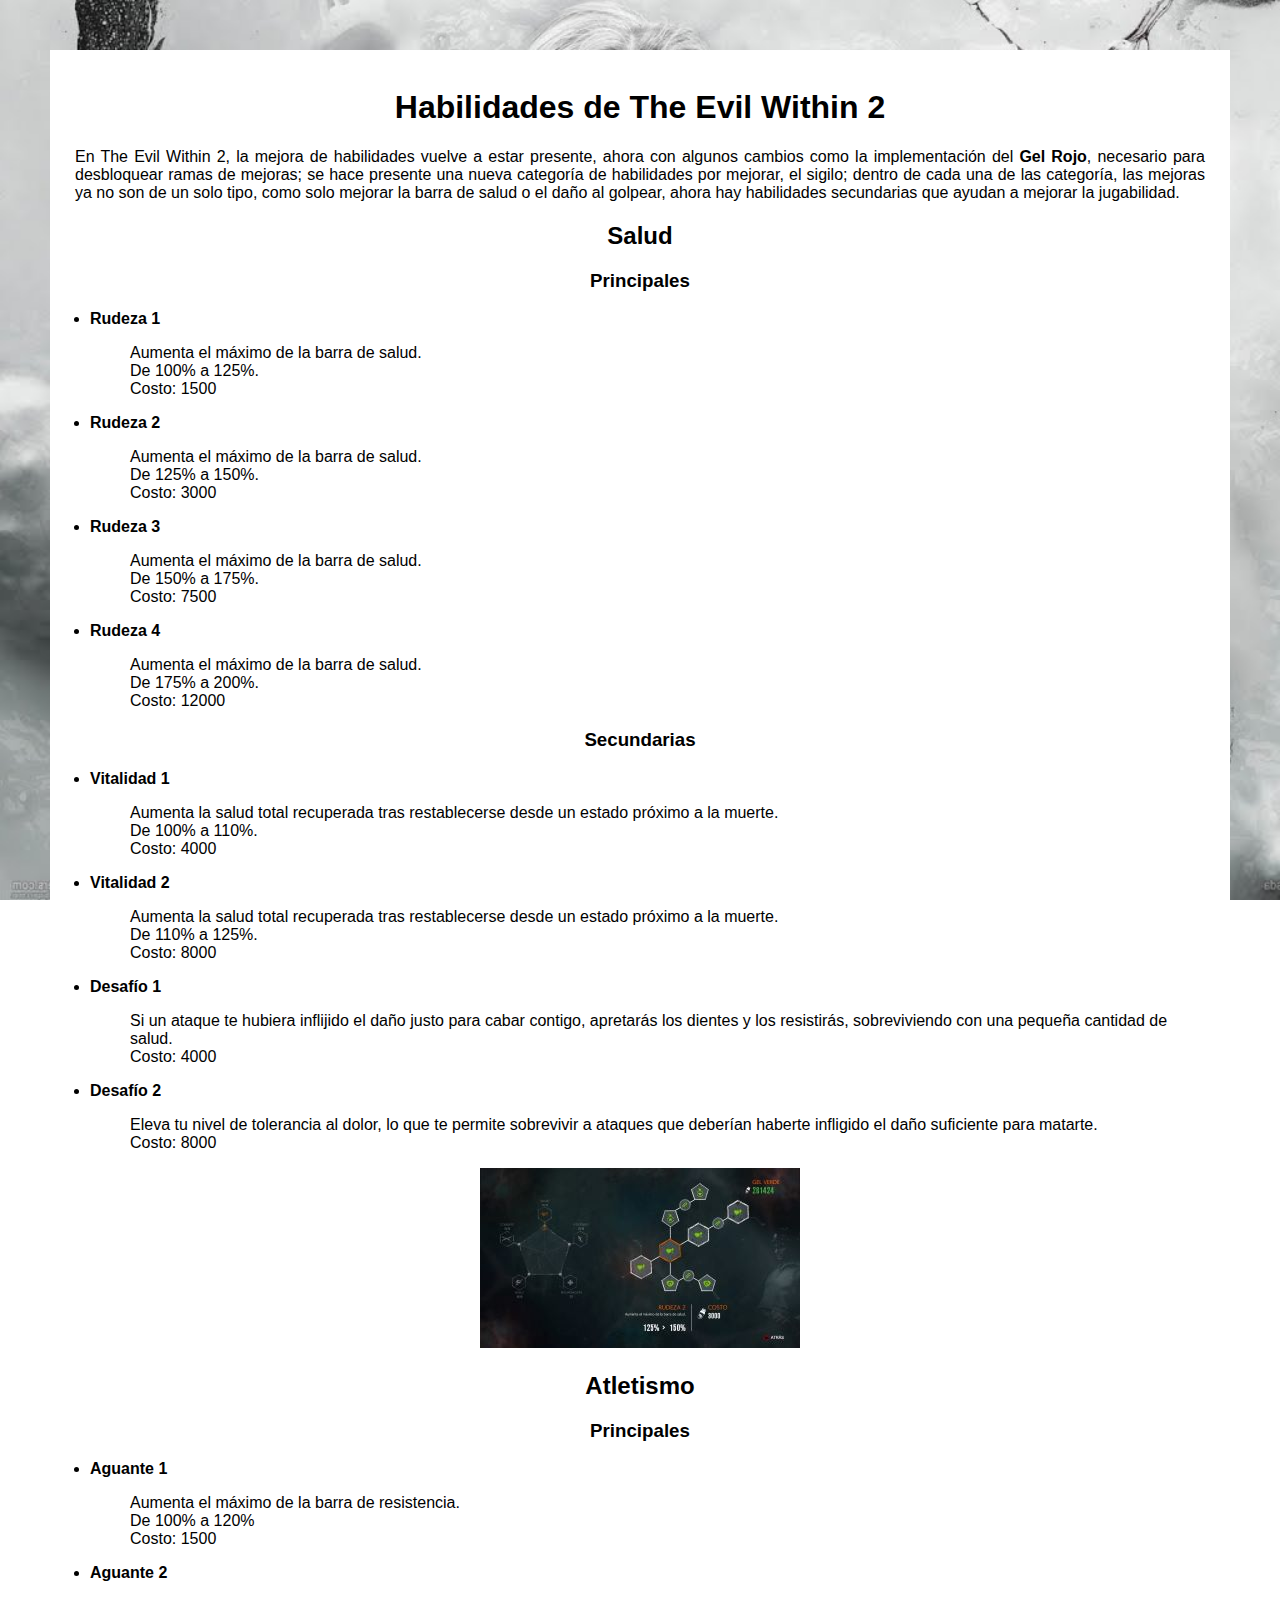
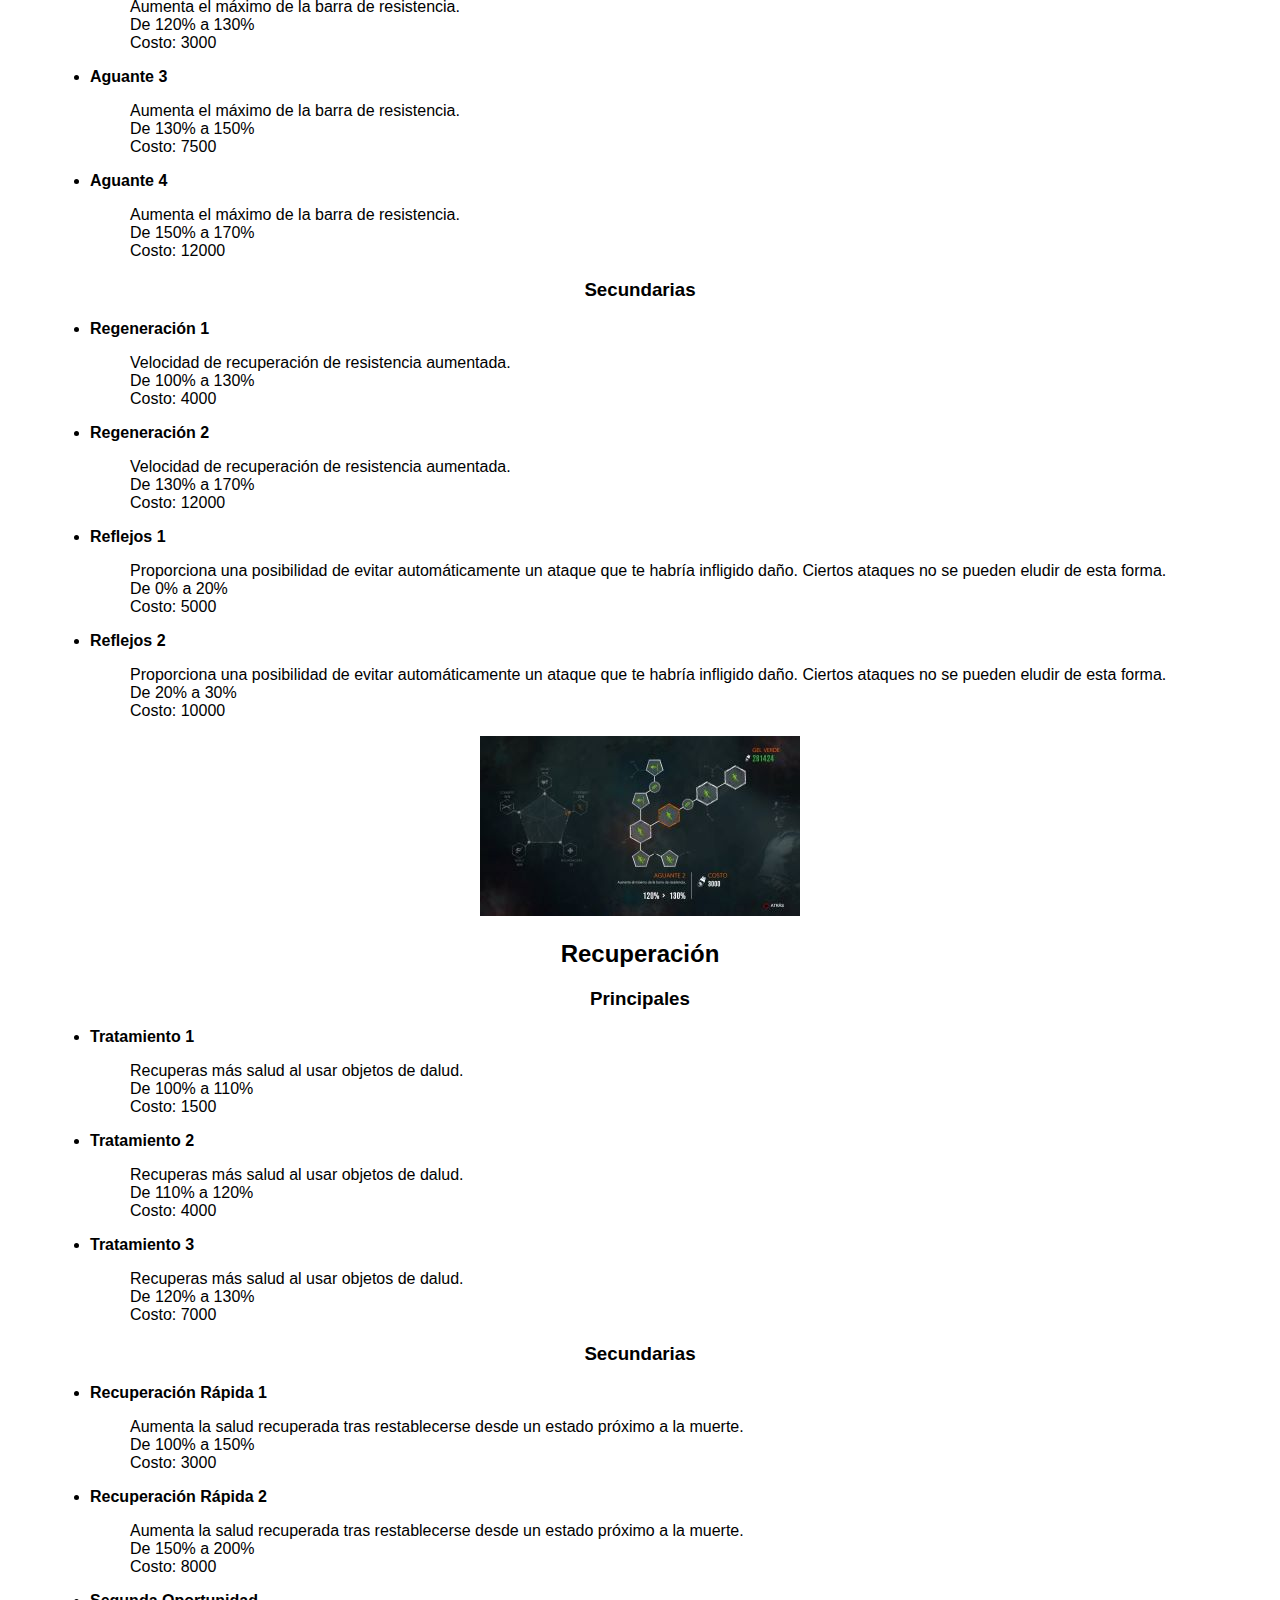
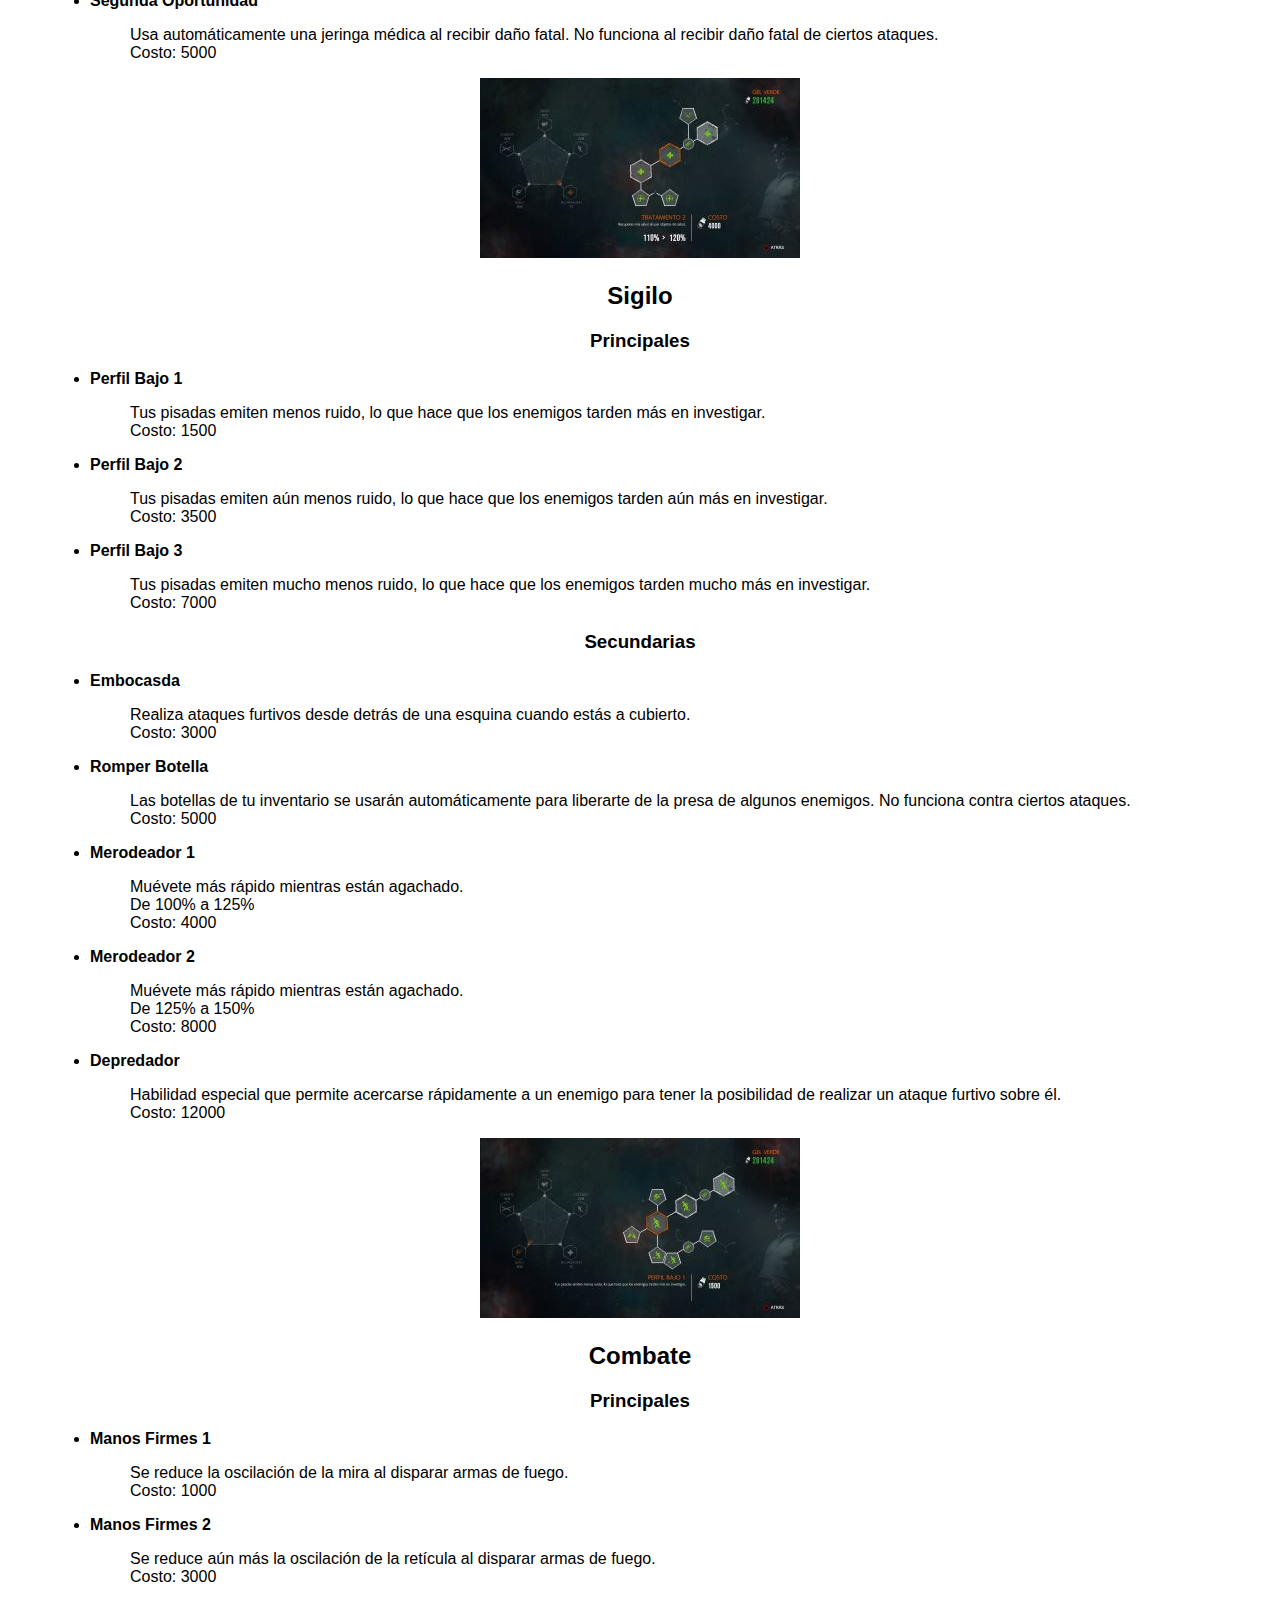
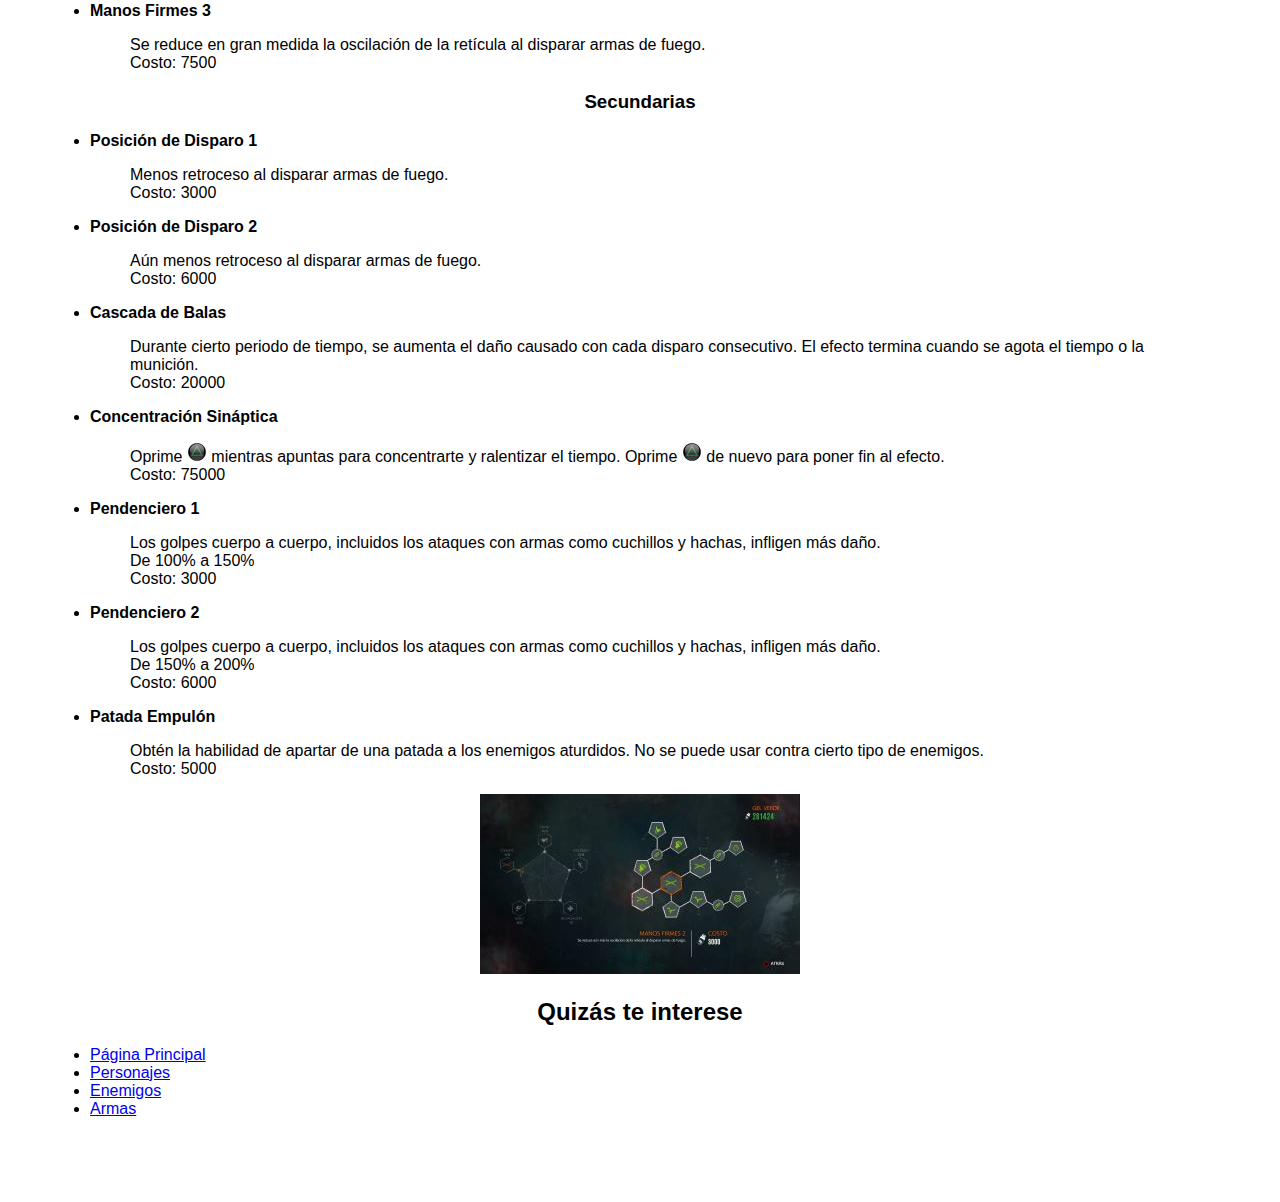
<file: skills.html>
<!DOCTYPE html>
<html lang="es-Mx" dir="ltr">
  <head>
    <meta charset="utf-8">
    <meta name="author" content="LCD">
    <meta name="description" content="Todas las habilidades de The Evil Within 2">
    <link rel="stylesheet" href="styles/style.css">
    <link rel="shortcut icon" href="favicon.ico" type="image/x-icon">
    <title>Habilidades</title>
  </head>
  <body>
    <main>
      <br>
      <header>
        <h1>Habilidades de The Evil Within 2</h1>
      </header>
      <article>
        <p>En The Evil Within 2, la mejora de habilidades vuelve a estar presente, ahora con algunos cambios como la implementación del <strong>Gel Rojo</strong>, necesario para
          desbloquear ramas de mejoras; se hace presente una nueva categoría de habilidades por mejorar, el sigilo; dentro de cada una de las categoría, las mejoras ya no son de
          un solo tipo, como solo mejorar la barra de salud o el daño al golpear, ahora hay habilidades secundarias que ayudan a mejorar la jugabilidad.
        </p>

        <section class="Salud">
          <h2>Salud</h2>
          <h3>Principales</h3>
          <ul>
            <li><strong>Rudeza 1</strong>
              <p><blockquote cite="The_Evil_Within_2">
                  Aumenta el máximo de la barra de salud.<br>
                  De 100% a 125%.<br>
                  Costo: 1500
                 </blockquote>
            </li>

            <li><strong>Rudeza 2</strong>
              <p><blockquote cite="The_Evil_Within_2">
                  Aumenta el máximo de la barra de salud.<br>
                  De 125% a 150%.<br>
                  Costo: 3000
                 </blockquote>
            </li>

            <li><strong>Rudeza 3</strong>
              <p><blockquote cite="The_Evil_Within_2">
                  Aumenta el máximo de la barra de salud.<br>
                  De 150% a 175%.<br>
                  Costo: 7500
                 </blockquote>
            </li>

            <li><strong>Rudeza 4</strong>
              <p><blockquote cite="The_Evil_Within_2">
                  Aumenta el máximo de la barra de salud.<br>
                  De 175% a 200%.<br>
                  Costo: 12000
                 </blockquote>
            </li>
          </ul>

          <h3>Secundarias</h3>
          <ul>
            <li><strong>Vitalidad 1</strong>
              <p><blockquote cite="The_Evil_Within_2">
                  Aumenta la salud total recuperada tras restablecerse desde un estado próximo a la muerte.<br>
                  De 100% a 110%.<br>
                  Costo: 4000
                 </blockquote>
            </li>

            <li><strong>Vitalidad 2</strong>
              <p><blockquote cite="The_Evil_Within_2">
                  Aumenta la salud total recuperada tras restablecerse desde un estado próximo a la muerte.<br>
                  De 110% a 125%.<br>
                  Costo: 8000
                 </blockquote>
            </li>

            <li><strong>Desafío 1</strong>
              <p><blockquote cite="The_Evil_Within_2">
                  Si un ataque te hubiera inflijido el daño justo para cabar contigo, apretarás los dientes y los resistirás, sobreviviendo con una pequeña cantidad de salud.<br>
                  Costo: 4000
                 </blockquote>
            </li>

            <li><strong>Desafío 2</strong>
              <p><blockquote cite="The_Evil_Within_2">
                  Eleva tu nivel de tolerancia al dolor, lo que te permite sobrevivir a ataques que deberían haberte infligido el daño suficiente para matarte.<br>
                  Costo: 8000
                 </blockquote>
            </li>
          </ul>

          <div class="PImagen">
            <a href="images/skills/SaludG.jpg"><img src="images/skills/Salud.jpg" alt="Rama de habilidades sobre Salud" title="Rama de habilidades sobre Salud"></a>
          </div>
        </section>

        <section class="Atletismo">
          <h2>Atletismo</h2>
          <h3>Principales</h3>
          <ul>
            <li><strong>Aguante 1</strong>
              <p><blockquote cite="The_Evil_Within_2">
                  Aumenta el máximo de la barra de resistencia.<br>
                  De 100% a 120% <br>
                  Costo: 1500
                 </blockquote>
            </li>

            <li><strong>Aguante 2</strong>
              <p><blockquote cite="The_Evil_Within_2">
                  Aumenta el máximo de la barra de resistencia.<br>
                  De 120% a 130% <br>
                  Costo: 3000
                 </blockquote>
            </li>

            <li><strong>Aguante 3</strong>
              <p><blockquote cite="The_Evil_Within_2">
                  Aumenta el máximo de la barra de resistencia.<br>
                  De 130% a 150% <br>
                  Costo: 7500
                 </blockquote>
            </li>

            <li><strong>Aguante 4</strong>
              <p><blockquote cite="The_Evil_Within_2">
                  Aumenta el máximo de la barra de resistencia.<br>
                  De 150% a 170% <br>
                  Costo: 12000
                 </blockquote>
            </li>
          </ul>

          <h3>Secundarias</h3>
          <ul>
            <li><strong>Regeneración 1</strong>
              <p><blockquote cite="The_Evil_Within_2">
                  Velocidad de recuperación de resistencia aumentada.<br>
                  De 100% a 130% <br>
                  Costo: 4000
                 </blockquote>
            </li>

            <li><strong>Regeneración 2</strong>
              <p><blockquote cite="The_Evil_Within_2">
                  Velocidad de recuperación de resistencia aumentada.<br>
                  De 130% a 170% <br>
                  Costo: 12000
                 </blockquote>
            </li>

            <li><strong>Reflejos 1</strong>
              <p><blockquote cite="The_Evil_Within_2">
                  Proporciona una posibilidad de evitar automáticamente un ataque que te habría infligido daño. Ciertos ataques no se pueden eludir de esta forma.<br>
                  De 0% a 20% <br>
                  Costo: 5000
                 </blockquote>
            </li>

            <li><strong>Reflejos 2</strong>
              <p><blockquote cite="The_Evil_Within_2">
                  Proporciona una posibilidad de evitar automáticamente un ataque que te habría infligido daño. Ciertos ataques no se pueden eludir de esta forma.<br>
                  De 20% a 30% <br>
                  Costo: 10000
                 </blockquote>
            </li>
          </ul>

          <div class="PImagen">
            <a href="images/skills/AtletismoG.jpg"><img src="images/skills/Atletismo.jpg" alt="Rama de habilidades sobre Atletismo" title="Rama de habilidades sobre Atletismo"></a>
          </div>
        </section>

        <section class="Recuperación">
          <h2>Recuperación</h2>
          <h3>Principales</h3>
          <ul>
            <li><strong>Tratamiento 1</strong>
              <p><blockquote cite="The_Evil_Within_2">
                  Recuperas más salud al usar objetos de dalud.<br>
                  De 100% a 110% <br>
                  Costo: 1500
                 </blockquote>
            </li>

            <li><strong>Tratamiento 2</strong>
              <p><blockquote cite="The_Evil_Within_2">
                  Recuperas más salud al usar objetos de dalud.<br>
                  De 110% a 120% <br>
                  Costo: 4000
                 </blockquote>
            </li>

            <li><strong>Tratamiento 3</strong>
              <p><blockquote cite="The_Evil_Within_2">
                  Recuperas más salud al usar objetos de dalud.<br>
                  De 120% a 130% <br>
                  Costo: 7000
                 </blockquote>
            </li>
          </ul>

          <h3>Secundarias</h3>
          <ul>
            <li><strong>Recuperación Rápida 1</strong>
              <p><blockquote cite="The_Evil_Within_2">
                  Aumenta la salud recuperada tras restablecerse desde un estado próximo a la muerte.<br>
                  De 100% a 150% <br>
                  Costo: 3000
                 </blockquote>
            </li>

            <li><strong>Recuperación Rápida 2</strong>
              <p><blockquote cite="The_Evil_Within_2">
                  Aumenta la salud recuperada tras restablecerse desde un estado próximo a la muerte.<br>
                  De 150% a 200% <br>
                  Costo: 8000
                 </blockquote>
            </li>

            <li><strong>Segunda Oportunidad</strong>
              <p><blockquote cite="The_Evil_Within_2">
                  Usa automáticamente una jeringa médica al recibir daño fatal. No funciona al recibir daño fatal de ciertos ataques.<br>
                  Costo: 5000
                 </blockquote>
            </li>
          </ul>

          <div class="PImagen">
            <a href="images/skills/RecuperacionG.jpg"><img src="images/skills/Recuperacion.jpg" alt="Rama de habilidades sobre Recuperacion" title="Rama de habilidades sobre Recuperacion"></a>
          </div>
        </section>

        <section class="Sigilo">
          <h2>Sigilo</h2>
          <h3>Principales</h3>
          <ul>
            <li><strong>Perfil Bajo 1</strong>
              <p><blockquote cite="The_Evil_Within_2">
                  Tus pisadas emiten menos ruido, lo que hace que los enemigos tarden más en investigar.<br>
                  Costo: 1500
                 </blockquote>
            </li>

            <li><strong>Perfil Bajo 2</strong>
              <p><blockquote cite="The_Evil_Within_2">
                  Tus pisadas emiten aún menos ruido, lo que hace que los enemigos tarden aún más en investigar.<br>
                  Costo: 3500
                 </blockquote>
            </li>

            <li><strong>Perfil Bajo 3</strong>
              <p><blockquote cite="The_Evil_Within_2">
                  Tus pisadas emiten mucho menos ruido, lo que hace que los enemigos tarden mucho más en investigar.<br>
                  Costo: 7000
                 </blockquote>
            </li>
          </ul>

          <h3>Secundarias</h3>
          <ul>
            <li><strong>Embocasda</strong>
              <p><blockquote cite="The_Evil_Within_2">
                  Realiza ataques furtivos desde detrás de una esquina cuando estás a cubierto.<br>
                  Costo: 3000
                 </blockquote>
            </li>

            <li><strong>Romper Botella</strong>
              <p><blockquote cite="The_Evil_Within_2">
                  Las botellas de tu inventario se usarán automáticamente para liberarte de la presa de algunos enemigos. No funciona contra ciertos ataques.<br>
                  Costo: 5000
                 </blockquote>
            </li>

            <li><strong>Merodeador 1</strong>
              <p><blockquote cite="The_Evil_Within_2">
                  Muévete más rápido mientras están agachado.<br>
                  De 100% a 125% <br>
                  Costo: 4000
                 </blockquote>
            </li>

            <li><strong>Merodeador 2</strong>
              <p><blockquote cite="The_Evil_Within_2">
                  Muévete más rápido mientras están agachado.<br>
                  De 125% a 150% <br>
                  Costo: 8000
                 </blockquote>
            </li>

            <li><strong>Depredador</strong>
              <p><blockquote cite="The_Evil_Within_2">
                  Habilidad especial que permite acercarse rápidamente a un enemigo para tener la posibilidad de realizar un ataque furtivo sobre él.<br>
                  Costo: 12000
                 </blockquote>
            </li>
          </ul>

          <div class="PImagen">
            <a href="images/skills/SigiloG.jpg"><img src="images/skills/Sigilo.jpg" alt="Rama de habilidades sobre Sigilo" title="Rama de habilidades sobre Sigilo"></a>
          </div>
        </section>

        <section class="Combate">
          <h2>Combate</h2>
          <h3>Principales</h3>
          <ul>
            <li><strong>Manos Firmes 1</strong>
              <p><blockquote cite="The_Evil_Within_2">
                  Se reduce la oscilación de la mira al disparar armas de fuego.<br>
                  Costo: 1000
                 </blockquote>
            </li>

            <li><strong>Manos Firmes 2</strong>
              <p><blockquote cite="The_Evil_Within_2">
                  Se reduce aún más la oscilación de la retícula al disparar armas de fuego.<br>
                  Costo: 3000
                 </blockquote>
            </li>

            <li><strong>Manos Firmes 3</strong>
              <p><blockquote cite="The_Evil_Within_2">
                  Se reduce en gran medida la oscilación de la retícula al disparar armas de fuego.<br>
                  Costo: 7500
                 </blockquote>
            </li>
          </ul>

          <h3>Secundarias</h3>
          <ul>
            <li><strong>Posición de Disparo 1</strong>
              <p><blockquote cite="The_Evil_Within_2">
                  Menos retroceso al disparar armas de fuego.<br>
                  Costo: 3000
                 </blockquote>
            </li>

            <li><strong>Posición de Disparo 2</strong>
              <p><blockquote cite="The_Evil_Within_2">
                  Aún menos retroceso al disparar armas de fuego.<br>
                  Costo: 6000
                 </blockquote>
            </li>

            <li><strong>Cascada de Balas</strong>
              <p><blockquote cite="The_Evil_Within_2">
                  Durante cierto periodo de tiempo, se aumenta el daño causado con cada disparo consecutivo. El efecto termina cuando se agota el tiempo o la munición.<br>
                  Costo: 20000
                 </blockquote>
            </li>

            <li><strong>Concentración Sináptica</strong>
              <p><blockquote cite="The_Evil_Within_2">
                  Oprime <img src="images/skills/T.png" alt="Triangulo" title="Triangulo"> mientras apuntas para concentrarte y ralentizar el tiempo. Oprime <img src="images/skills/T.png" alt="Triangulo" title="Triangulo"> de nuevo para poner fin al efecto.<br>
                  Costo: 75000
                 </blockquote>
            </li>

            <li><strong>Pendenciero 1</strong>
              <p><blockquote cite="The_Evil_Within_2">
                  Los golpes cuerpo a cuerpo, incluidos los ataques con armas como cuchillos y hachas, infligen más daño.<br>
                  De 100% a 150% <br>
                  Costo: 3000
                 </blockquote>
            </li>

            <li><strong>Pendenciero 2</strong>
              <p><blockquote cite="The_Evil_Within_2">
                  Los golpes cuerpo a cuerpo, incluidos los ataques con armas como cuchillos y hachas, infligen más daño.<br>
                  De 150% a 200% <br>
                  Costo: 6000
                 </blockquote>
            </li>

            <li><strong>Patada Empulón</strong>
              <p><blockquote cite="The_Evil_Within_2">
                  Obtén la habilidad de apartar de una patada a los enemigos aturdidos. No se puede usar contra cierto tipo de enemigos.<br>
                  Costo: 5000
                 </blockquote>
            </li>
          </ul>

          <div class="PImagen">
            <a href="images/skills/CombateG.jpg"><img src="images/skills/Combate.jpg" alt="Rama de habilidades sobre Combate" title="Rama de habilidades sobre Combate"></a>
          </div>
        </section>
      </article>
    </main>

    <nav>
      <h2>Quizás te interese</h2>
      <ul>
        <li><a href="index.html" target="_blank">Página Principal</a></li>
        <li><a href="NPCs.html" target="_blank">Personajes</a></li>
        <li><a href="enemies.html" target="_blank">Enemigos</a></li>
        <li><a href="weapons.html" target="_blank">Armas</a></li>
      </ul>
    </nav>
    <br>
  </body>
</html>
</file>
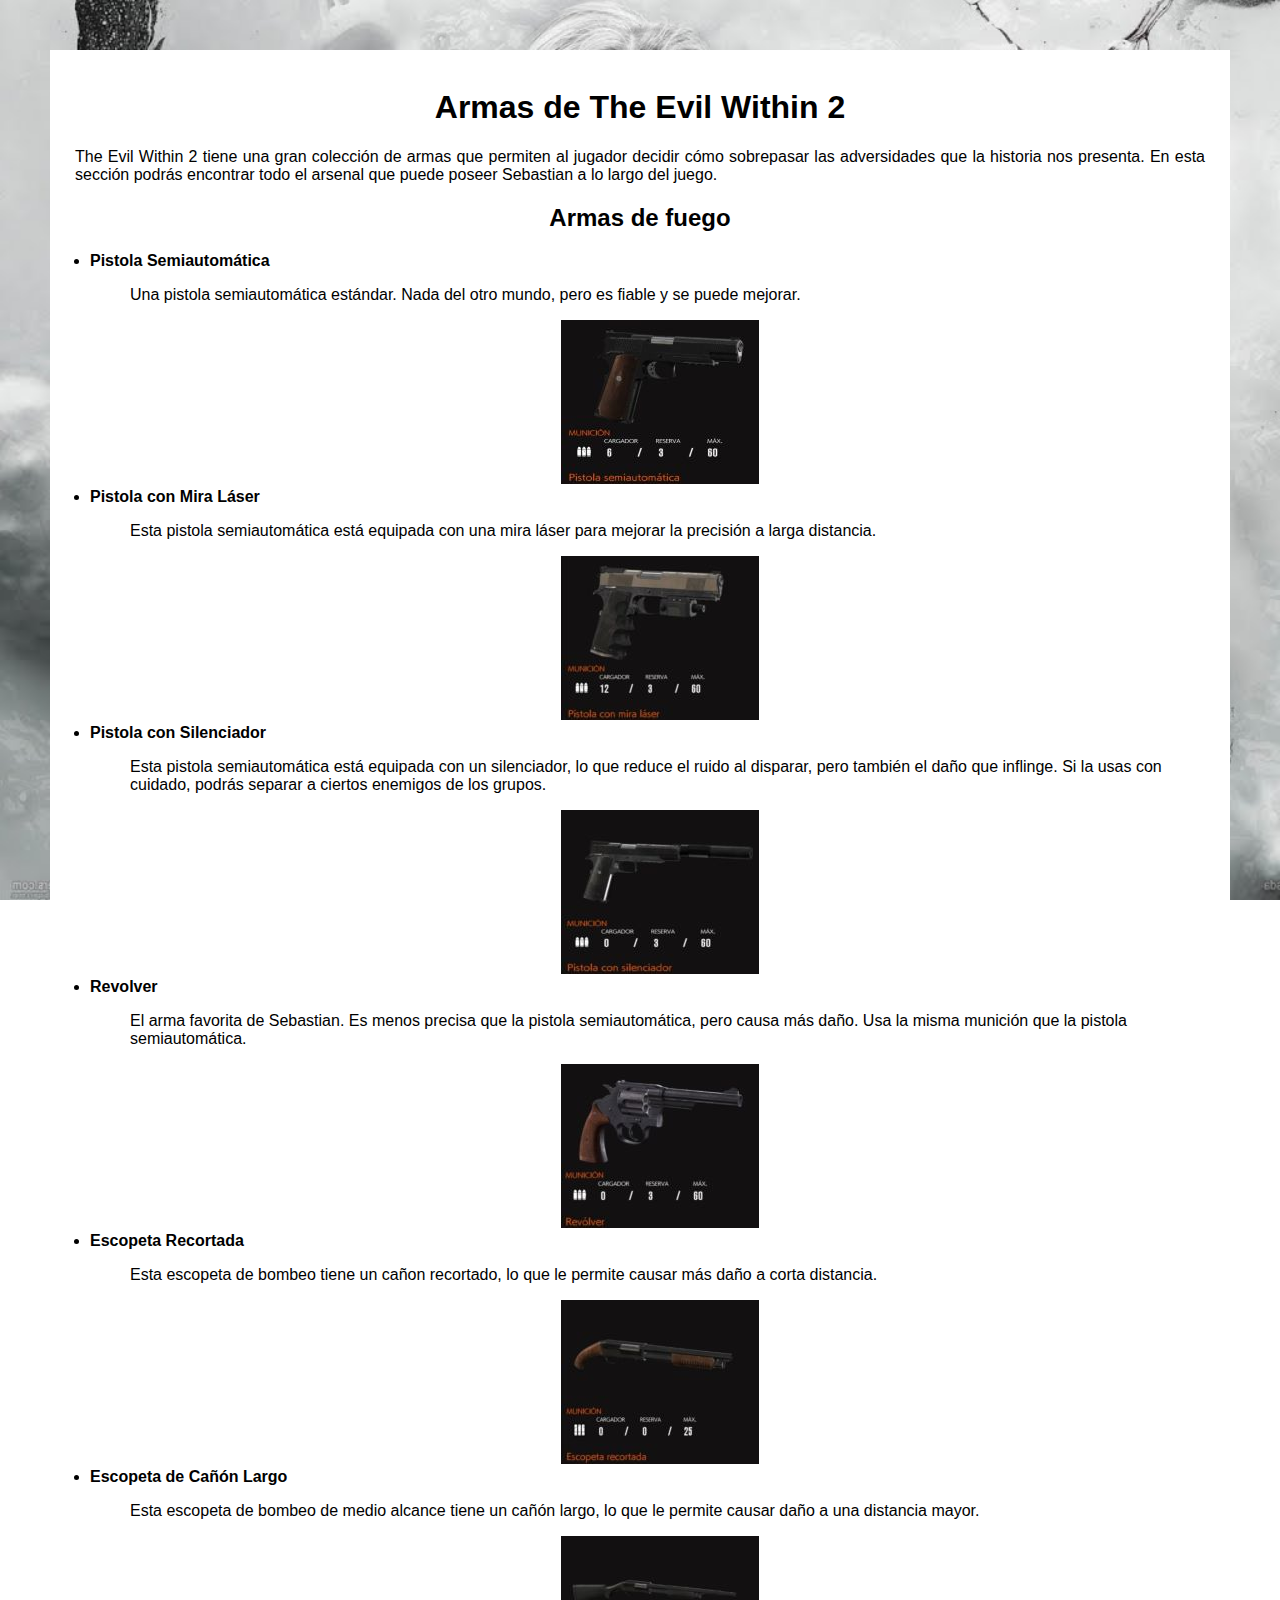
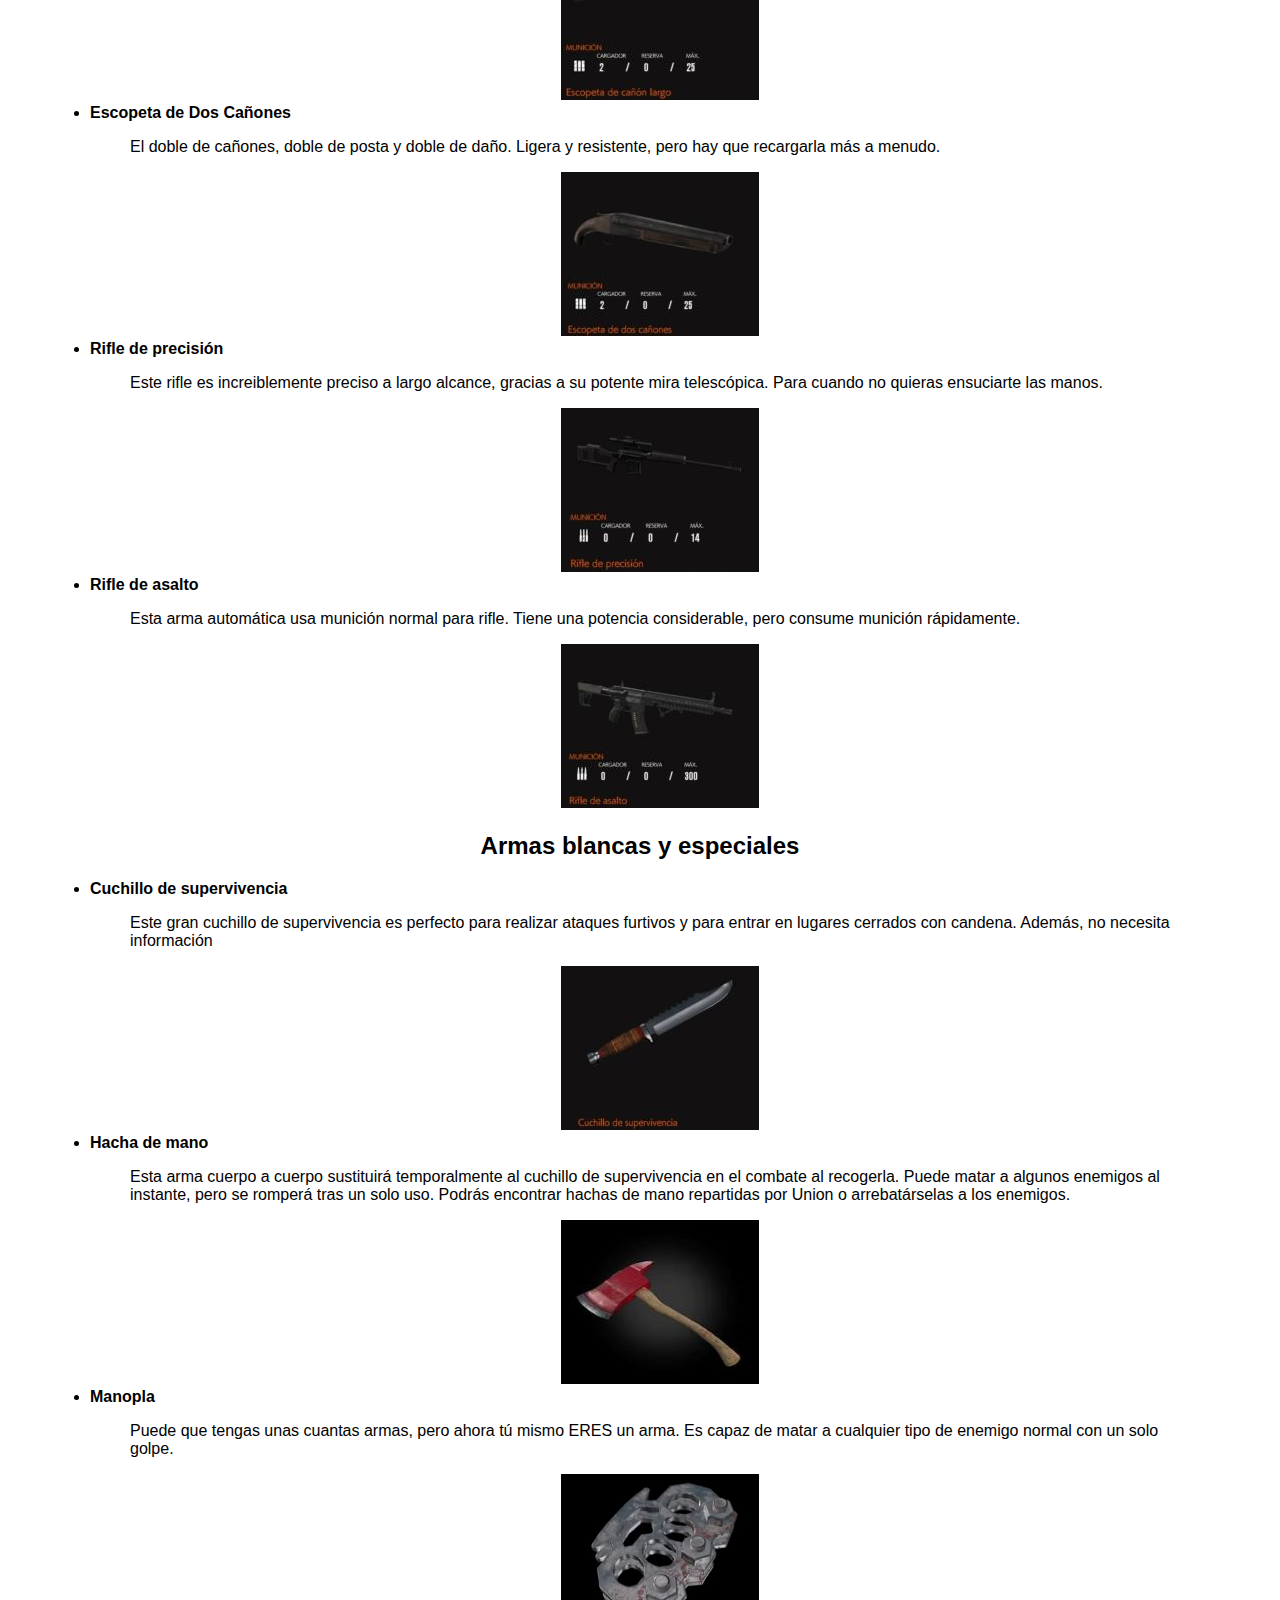
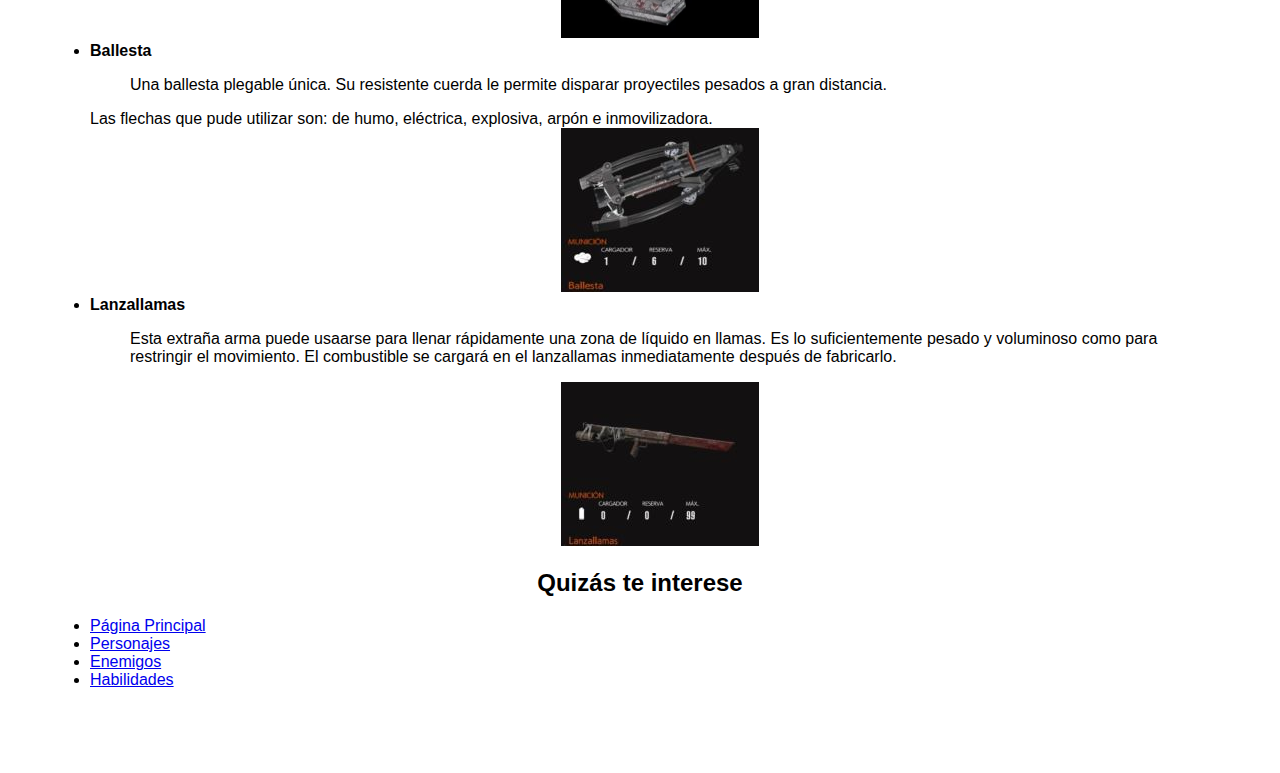
<file: weapons.html>
<!DOCTYPE html>
<html lang="es-MX" dir="ltr">
  <head>
    <meta charset="utf-8">
    <meta name="author" content="LCD">
    <meta name="description" content="Todas las armas de The Evil Within, con sus respectivas descripciones y mejoras">
    <link rel="stylesheet" href="styles/style.css">
    <link rel="shortcut icon" href="favicon.ico" type="image/x-icon">
    <title>Armas</title>
  </head>
  <body>
    <main>
      <br>
      <header>
        <h1>Armas de The Evil Within 2</h1>
      </header>
      <article>
        <p>The Evil Within 2 tiene una gran colección de armas que permiten al jugador decidir cómo sobrepasar las adversidades que la historia nos presenta.
          En esta sección podrás encontrar todo el arsenal que puede poseer Sebastian a lo largo del juego.
        </p>

        <section class="AFuego">
          <h2>Armas de fuego</h2>
          <ul>
            <li><strong>Pistola Semiautomática</strong>
              <p><blockquote cite="The_Evil_Within_2">Una pistola semiautomática estándar. Nada del otro mundo, pero es fiable y se puede mejorar.</blockquote>
                <div class="PImagen">
                  <a href="images/weapons/SemiG.jpg"><img src="images/weapons/Semi.jpg" alt="Pistola Semiautomática" title="Pistola Semiautomática"></a>
                </div>
            </li>

            <li><strong>Pistola con Mira Láser</strong>
              <p><blockquote cite="The_Evil_Within_2">Esta pistola semiautomática está equipada con una mira láser para mejorar la precisión a larga distancia.</blockquote>
                <div class="PImagen">
                  <a href="images/weapons/LaserG.jpg"><img src="images/weapons/Laser.jpg" alt="Pistola con Mira Láser" title="Pistola con Mira Láser"></a>
                </div>
            </li>

            <li><strong>Pistola con Silenciador</strong>
              <p><blockquote cite="The_Evil_Within_2">Esta pistola semiautomática está equipada con un silenciador, lo que reduce el ruido al disparar, pero también
                 el daño que inflinge. Si la usas con cuidado, podrás separar a ciertos enemigos de los grupos.</blockquote>
                <div class="PImagen">
                  <a href="images/weapons/SilenciadorG.jpg"><img src="images/weapons/Silenciador.jpg" alt="Pistola con Silenciador" title="Pistola con Silenciador"></a>
                </div>
            </li>

            <li><strong>Revolver</strong>
              <p><blockquote cite="The_Evil_Within_2">El arma favorita de Sebastian. Es menos precisa que la pistola semiautomática, pero causa más daño. Usa
                 la misma munición que la pistola semiautomática.</blockquote>
                <div class="PImagen">
                  <a href="images/weapons/RevolverG.jpg"><img src="images/weapons/Revolver.jpg" alt="Revolver" title="Revolver"></a>
                </div>
            </li>

            <li><strong>Escopeta Recortada</strong>
              <p><blockquote cite="The_Evil_Within_2">Esta escopeta de bombeo tiene un cañon recortado, lo que le permite causar más daño a corta distancia.</blockquote>
                <div class="PImagen">
                  <a href="images/weapons/RecortadaG.jpg"><img src="images/weapons/Recortada.jpg" alt="Escopeta Recortada" title="Escopeta Recortada"></a>
                </div>
            </li>

            <li><strong>Escopeta de Cañón Largo</strong>
              <p><blockquote cite="The_Evil_Within_2">Esta escopeta de bombeo de medio alcance tiene un cañón largo, lo que le permite causar daño
                 a una distancia mayor.</blockquote>
                <div class="PImagen">
                  <a href="images/weapons/EscopetaG.jpg"><img src="images/weapons/Escopeta.jpg" alt="Escopeta de Cañón Largo" title="Escopeta de Cañón Largo"></a>
                </div>
            </li>

            <li><strong>Escopeta de Dos Cañones</strong>
              <p><blockquote cite="The_Evil_Within_2">El doble de cañones, doble de posta y doble de daño. Ligera y resistente, pero hay que recargarla
                 más a menudo.</blockquote>
                <div class="PImagen">
                  <a href="images/weapons/DobleG.jpg"><img src="images/weapons/Doble.jpg" alt="Escopeta de Dos Cañones" title="Escopeta de Dos Cañones"></a>
                </div>
            </li>

            <li><strong>Rifle de precisión</strong>
              <p><blockquote cite="The_Evil_Within_2">Este rifle es increiblemente preciso a largo alcance, gracias a su potente mira telescópica.
                 Para cuando no quieras ensuciarte las manos.</blockquote>
                <div class="PImagen">
                  <a href="images/weapons/RifleG.jpg"><img src="images/weapons/Rifle.jpg" alt="Rifle de precisión" title="Rifle de precisión"></a>
                </div>
            </li>

            <li><strong>Rifle de asalto</strong>
              <p><blockquote cite="The_Evil_Within_2">Esta arma automática usa munición normal para rifle. Tiene una potencia considerable, pero
                 consume munición rápidamente.</blockquote>
                <div class="PImagen">
                  <a href="images/weapons/AsaltoG.jpg"><img src="images/weapons/Asalto.jpg" alt="Rifle de Asalto" title="Rifle de Asalto"></a>
                </div>
            </li>
          </ul>
        </section>

        <section class="ABlancas">
          <h2>Armas blancas y especiales</h2>
          <ul>
            <li><strong>Cuchillo de supervivencia</strong>
              <p><blockquote cite="The_Evil_Within_2">Este gran cuchillo de supervivencia es perfecto para realizar ataques furtivos
                 y para entrar en lugares cerrados con candena. Además, no necesita información</blockquote>
                <div class="PImagen">
                  <a href="images/weapons/knifeG.jpg"><img src="images/weapons/knife.jpg" alt="Cuchillo de Supervivencia" title="Cuchillo de Supervivencia"></a>
                </div>
            </li>

            <li id="Hacha"><strong>Hacha de mano</strong>
              <p><blockquote cite="The_Evil_Within_2">Esta arma cuerpo a cuerpo sustituirá temporalmente al cuchillo de supervivencia en el combate al recogerla. Puede matar a algunos enemigos al instante,
                 pero se romperá tras un solo uso. Podrás encontrar hachas de mano repartidas por Union o arrebatárselas a los enemigos.</blockquote>
                <div class="PImagen">
                  <a href="images/weapons/HachaG.jpg"><img src="images/weapons/Hacha.jpg" alt="Hacha de mano" title="Hacha de Mano"></a>
                </div>
            </li>

            <li><strong>Manopla</strong>
              <p><blockquote cite="The_Evil_Within_2">Puede que tengas unas cuantas armas, pero ahora tú mismo ERES un arma. Es capaz de matar a cualquier tipo de enemigo normal con un solo golpe.</blockquote>
                <div class="PImagen">
                  <a href="images/weapons/ManoplaG.png"><img src="images/weapons/Manopla.png" alt="Manopla" title="Manopla"></a>
                </div>
            </li>

            <li id="Ballesta"><strong>Ballesta</strong>
              <p><blockquote cite="The_Evil_Within_2">Una ballesta plegable única. Su resistente cuerda le permite disparar proyectiles
                 pesados a gran distancia.</blockquote>
                 Las flechas que pude utilizar son: de humo, eléctrica, explosiva, arpón e inmovilizadora.
                <div class="PImagen">
                  <a href="images/weapons/BallestaG.jpg"><img src="images/weapons/Ballesta.jpg" alt="Ballesta" title="Ballesta"></a>
                </div>
            </li>

            <li><strong>Lanzallamas</strong>
              <p><blockquote cite="The_Evil_Within_2">Esta extraña arma puede usaarse para llenar rápidamente una zona de líquido en llamas.
                 Es lo suficientemente pesado y voluminoso como para restringir el movimiento. El combustible se cargará en el lanzallamas inmediatamente
                 después de fabricarlo.</blockquote>
                <div class="PImagen">
                  <a href="images/weapons/LlamasG.jpg"><img src="images/weapons/Llamas.jpg" alt="Lanzallamas" title="Lanzallamas"></a>
                </div>
            </li>
          </ul>
        </section>
      </article>
    </main>

    <nav>
      <h2>Quizás te interese</h2>
      <ul>
        <li><a href="index.html" target="_blank">Página Principal</a></li>
        <li><a href="NPCs.html" target="_blank">Personajes</a></li>
        <li><a href="enemies.html" target="_blank">Enemigos</a></li>
        <li><a href="skills.html" target="_blank">Habilidades</a></li>
      </ul>
    </nav>
    <br>
  </body>
</html>
</file>
<file: styles/style.css>
html{
  background: url(../images/maxresdefault.jpg);
  background-size: cover;
  background-attachment: fixed;
}

body {
  font-family: 'Catamaran', sans-serif;
  margin: 50px 50px 50px 50px;
  background-color: white;
}

h1 {
  text-align: center;
}

h2 {
  text-align: center;
}

h3 {
  text-align: center;
}

p{
  text-align: justify;
  margin-left: 25px;
  margin-right: 25px;
}

u.spoilers {
  color: red;
}

div.PImagen{
  text-align: center;
}
</file>
